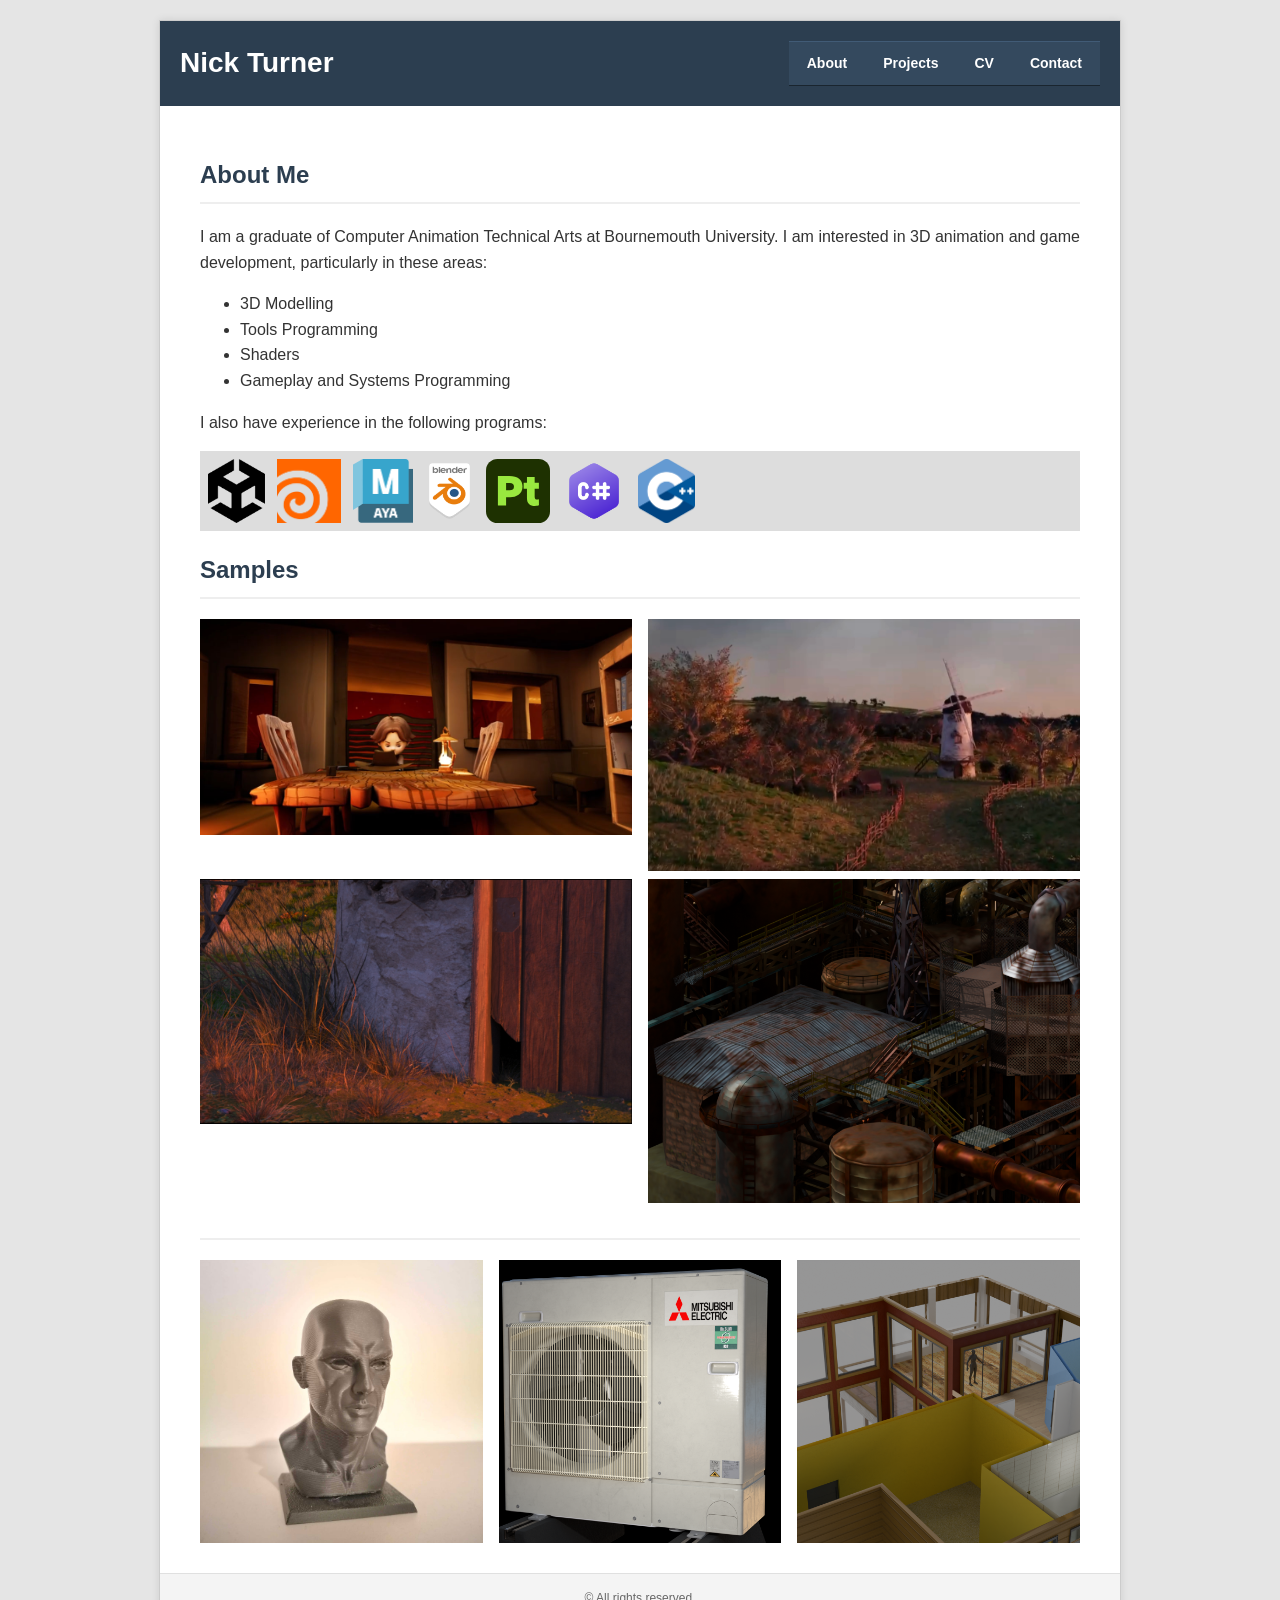
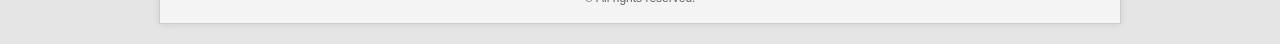
<file: index.html>
<!DOCTYPE html>
<html lang="en">
<head>
    <meta charset="UTF-8">
    <title>My Website</title>
    <link rel="stylesheet" href="css/style.css">
</head>
<body>

    <div id="container">
        <header>
            <h1>Nick Turner</h1>

            <nav>
            <ul>
                <li><a href="index.html">About</a></li>
                <li><a href="projects.html">Projects</a></li>
                <li><a href="cv.pdf">CV</a></li>
                <li><a href="contact.html">Contact</a></li>
            </ul>
        </nav>
        </header>

        <main>
            <h2>About Me</h2>
            <p>I am a graduate of Computer Animation Technical Arts at Bournemouth University. I am interested in 3D animation and game development,
              particularly in these areas:
            </p>
            <ul>
              <li>3D Modelling</li>
              <li>Tools Programming</li>
              <li>Shaders</li>
              <li>Gameplay and Systems Programming</li>
            </ul>
            <p>I also have experience in the following programs:</p>
            <div class="tech-stack">
                <img src="images/unity-logo.png" alt = "Unity" title="Unity">
                <img src="images/houdini_badge_flat.png" alt = "Houdini" title="Houdini">
                <img src="images/autodesk-maya.png" alt = "Maya" title="Maya">
                <img src="images/blender-logo.png" alt = "Blender" title="Blender">
                <img src="images/pt_appicon_256.svg" alt = "Substance Painter" title="Substance Painter">
                <img src="images/csharp-logo.webp" alt = "C#" title="C#">
                <img src="images/cpp_logo.png" alt = "C++" title="C++">
            </div>

            <h2>Samples</h2>
            <div class="image-container">
                <a href="projects.html"><img src="images/ROPInterior.jpg" ></a>
                <a href="agoh.html"><img src="images/agoh_env.png" ></a>
			</div>
            <div class="image-container">
                <a href="agoh.html"><img src="images/agoh_door.png" ></a>
                <a href="rpg.html"><img src="images/color_layer1_0013.png" ></a>
			</div>
            <h2></h2>
            <div class="image-container">
                <img src="images/printedHead.jpg" >
                <img src="images/render1.png">
                <img src="images/Overhead.png" >
			</div>
            
        </main>

        <footer>
            &copy; All rights reserved.
        </footer>
    </div>

</body>
</html>
</file>
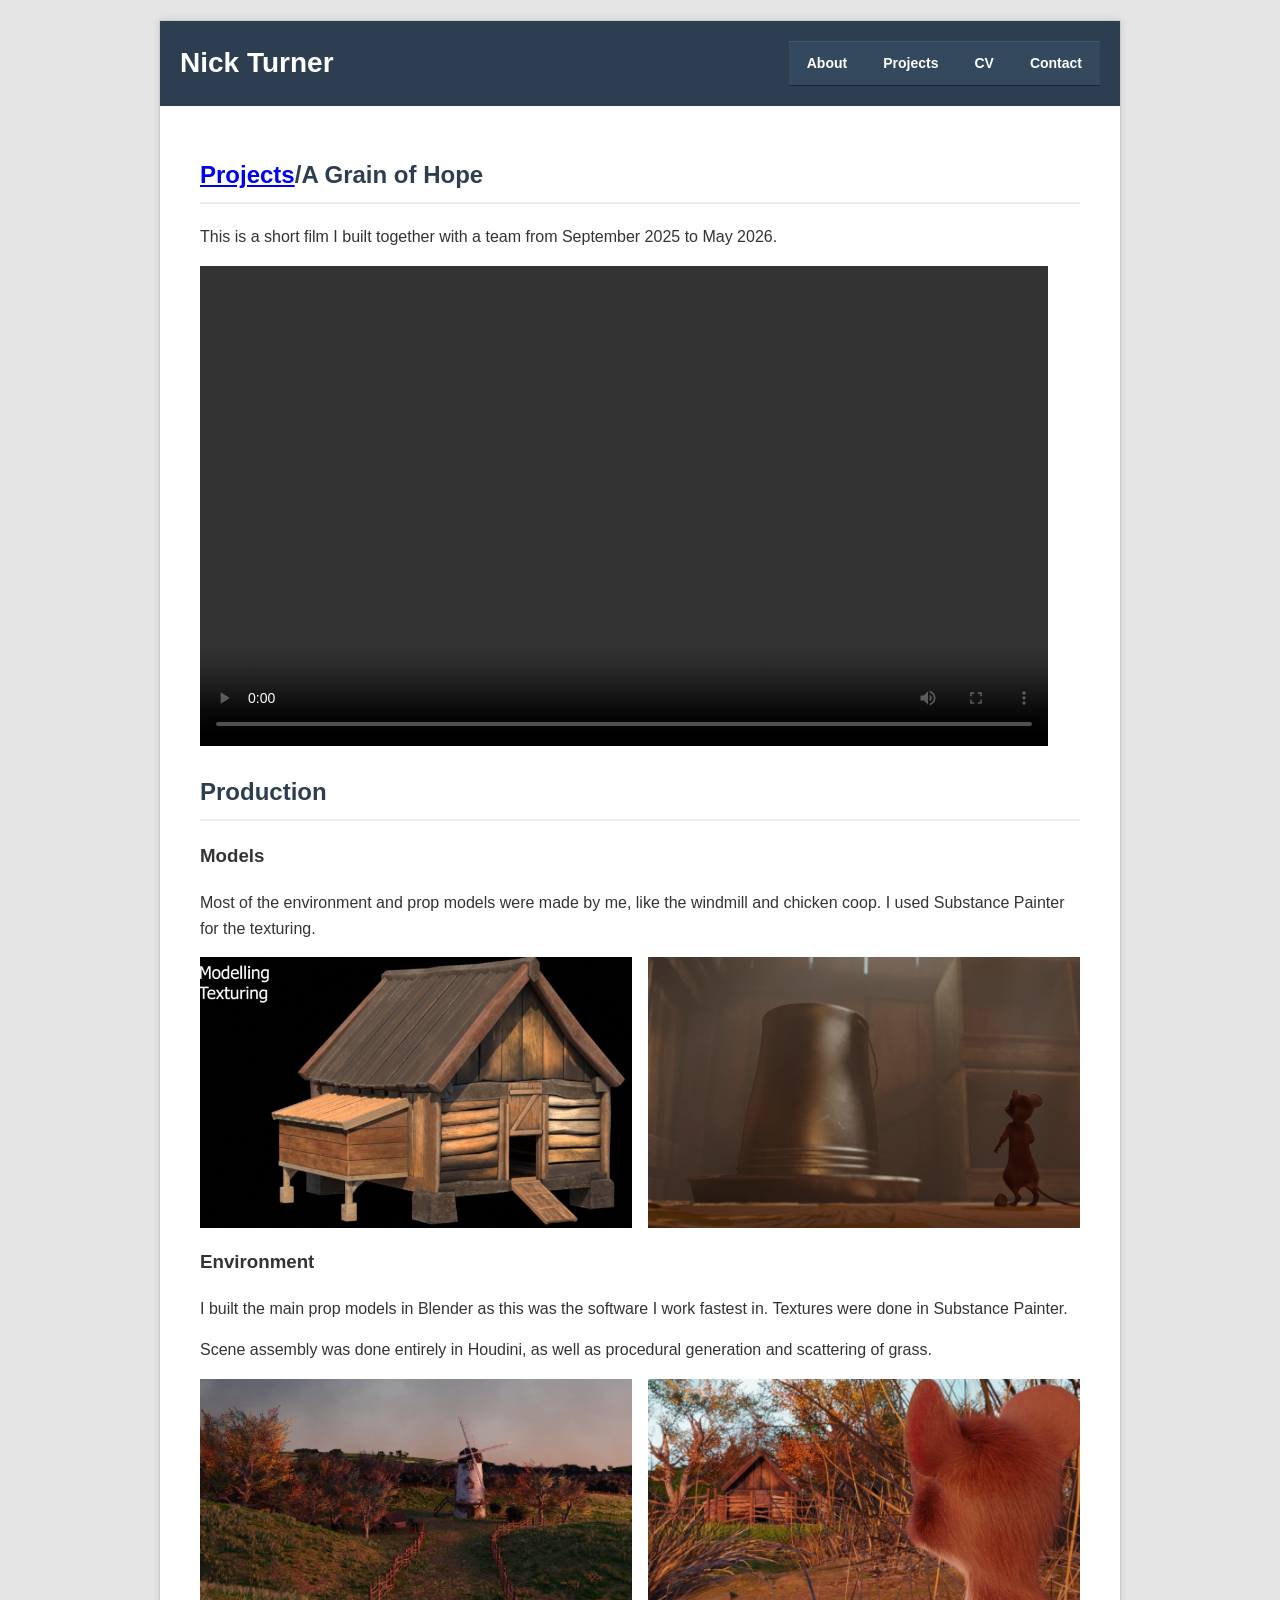
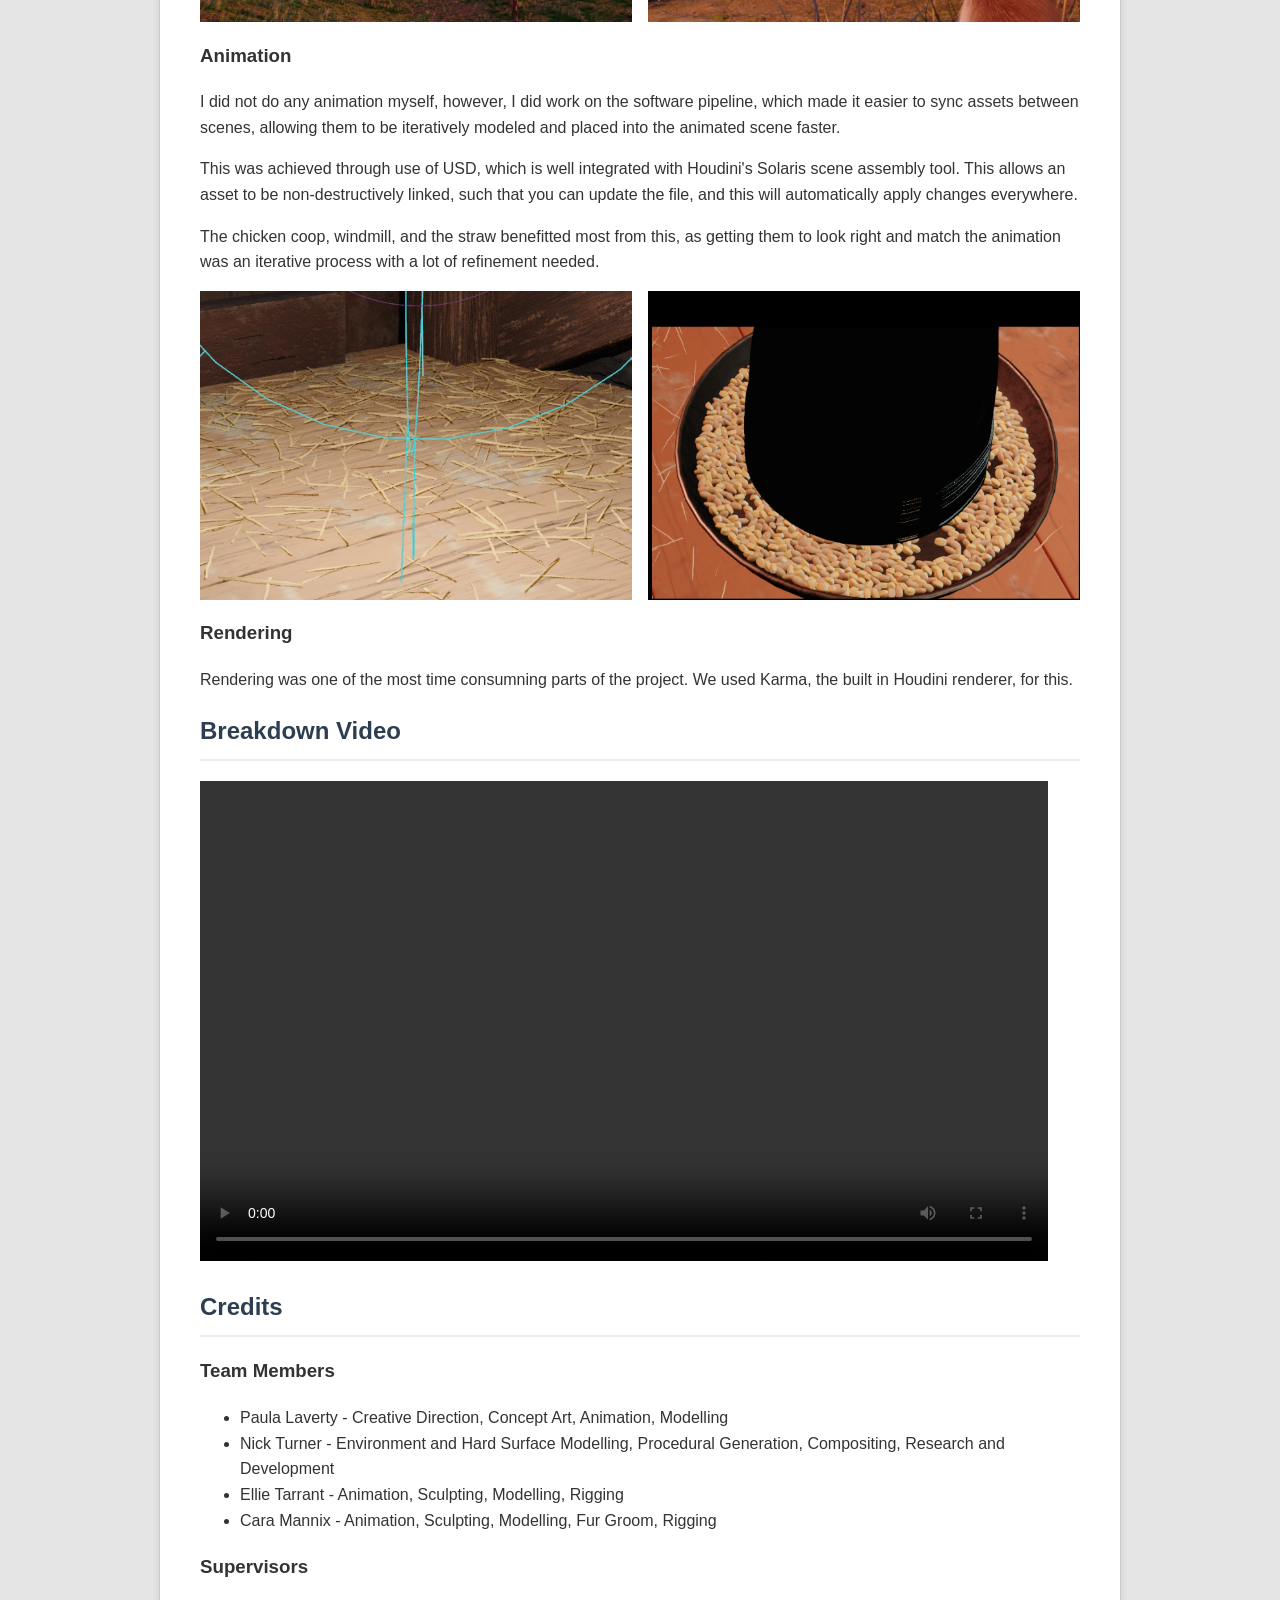
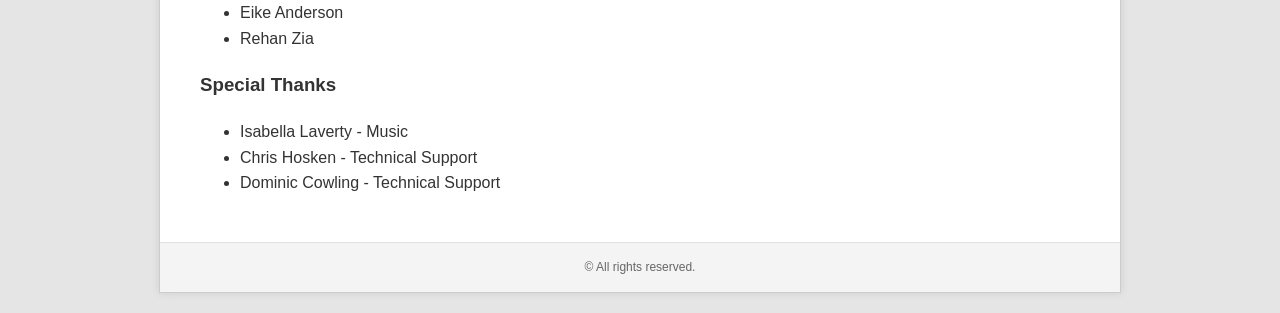
<file: agoh.html>
<!DOCTYPE html>
<html lang="en">
<head>
    <meta charset="UTF-8">
    <title>My Website</title>
    <link rel="stylesheet" href="css/style.css">
</head>
<body>

    <div id="container">
        <header>
            <h1>Nick Turner</h1>

            <nav>
            <ul>
                <li><a href="index.html">About</a></li>
                <li><a href="projects.html">Projects</a></li>
                <li><a href="#">CV</a></li>
                <li><a href="#">Contact</a></li>
            </ul>
        </nav>
        </header>

        <main>
            <h2><a href="projects.html">Projects</a>/A Grain of Hope</h2>
			<p>This is a short film I built together with a team from September 2025 to May 2026.</p>
			<video width="848" height="480" controls >
			    <source src="videos/agoh.mp4" type="video/mp4">
		    </video>

			<h2>Production</h2>
			<h3>Models</h3>
			<p>Most of the environment and prop models were made by me, like the windmill and chicken coop. I used Substance Painter for the texturing.</p>
			<div class="image-container">
				<img src="images/agoh_coop.png" alt="">
				<img src="images/agoh_inside.png" alt="">
			</div>
			<h3>Environment</h3>
			<p>I built the main prop models in Blender as this was the software I work fastest in. Textures were done in Substance Painter.</p>
			<p>Scene assembly was done entirely in Houdini, as well as procedural generation and scattering of grass.</p>
			<div class="image-container">
				<img src="images/agoh_outside_1.png" alt="">
				<img src="images/agoh_outside_2.png" alt="">
			</div>
			<h3>Animation</h3>
			<p>I did not do any animation myself, however, I did work on the software pipeline, which made it easier to sync assets between scenes, allowing them to be iteratively modeled and placed into the animated scene faster.</p>
			<p> This was achieved through use of USD, which is well integrated with Houdini's Solaris scene assembly tool. This allows an asset to be non-destructively linked, such that you can update the file, and this will automatically apply changes everywhere.</p>
			<p>The chicken coop, windmill, and the straw benefitted most from this, as getting them to look right and match the animation was an iterative process with a lot of refinement needed.</p>
			<div class="image-container">
				<img src="images/agoh_floor.png" alt="">
				<img src ="images/agoh_grain.png">
			</div>
			<h3>Rendering</h3>
			<p>Rendering was one of the most time consumning parts of the project. We used Karma, the built in Houdini renderer, for this.</p>
			<h2>Breakdown Video</h2>
			<video width="848" height="480" controls >
			    <source src="videos/Breakdown_Reel.mp4" type="video/mp4">
		    </video>


			<h2>Credits</h2>
			<h3>Team Members</h3>
			<ul>
				<li>Paula Laverty - Creative Direction, Concept Art, Animation, Modelling</li>
				<li>Nick Turner - Environment and Hard Surface Modelling, Procedural Generation, Compositing, Research and Development</li>
				<li>Ellie Tarrant - Animation, Sculpting, Modelling, Rigging</li>
				<li>Cara Mannix - Animation, Sculpting, Modelling, Fur Groom, Rigging</li>
			</ul>

			<h3>Supervisors</h3>
			<ul>
				<li>Eike Anderson</li>
				<li>Rehan Zia</li>
			</ul>

			<h3>Special Thanks</h3>
			<ul>
				<li>Isabella Laverty - Music</li>
				<li>Chris Hosken - Technical Support</li>
				<li>Dominic Cowling - Technical Support</li>
			</ul>
        </main>

        <footer>
            &copy; All rights reserved.
        </footer>
    </div>

</body>
</html>
</file>
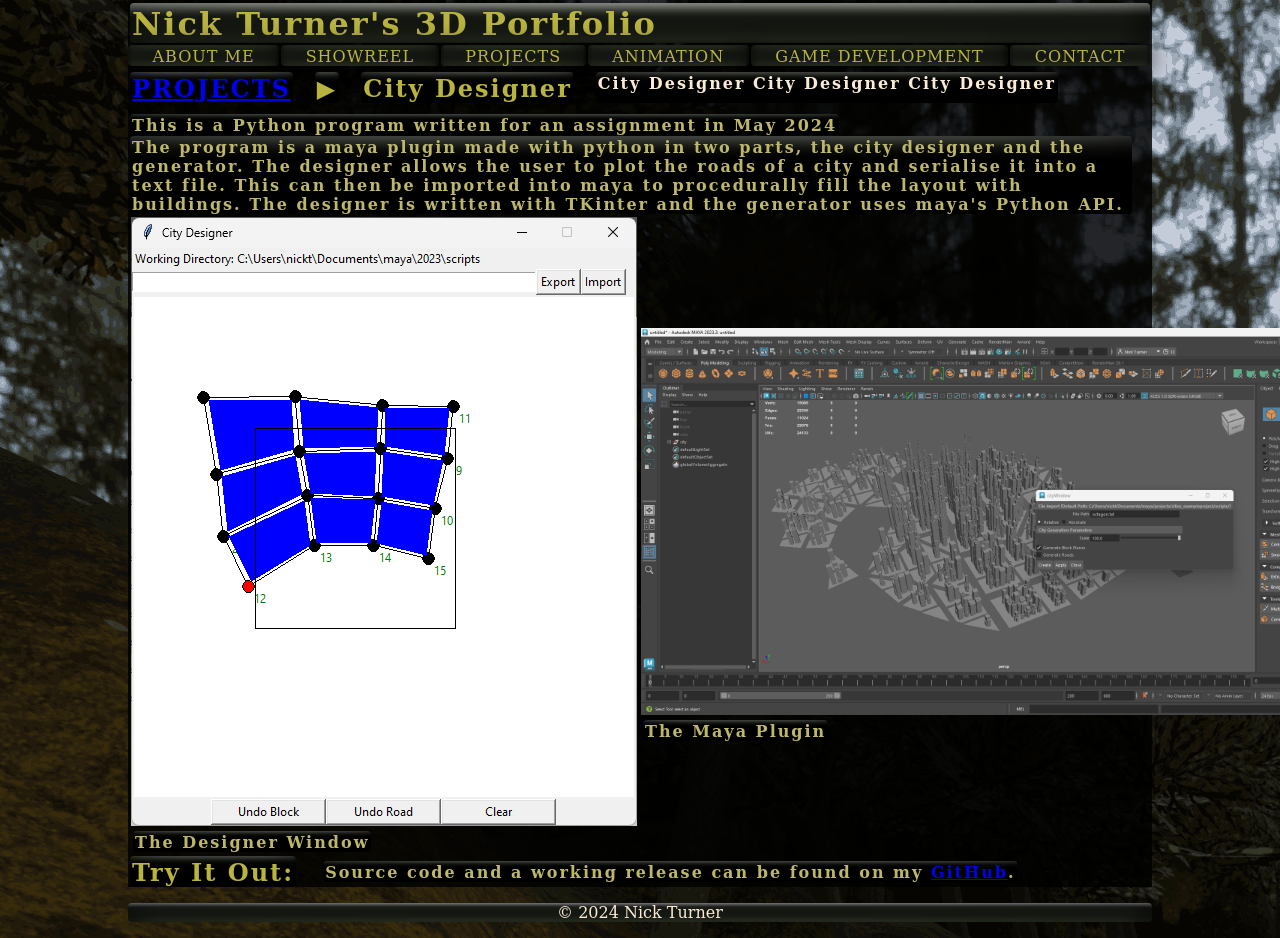
<file: cityDesigner.html>
<!doctype html>
<html>
<head>
	<meta charset="utf-8">
	<meta http-equiv="X-UA-Compatible" content="IE=edge">
	<meta name="viewport" content="width=device-width, initial-scale=1">
	<title>City Designer</title>
	<link href="css/multiColumnTemplate.css" rel="stylesheet" type="text/css">
	<link rel="icon" type="image/x-icon" href ="/favicon.ico">
<!-- HTML5 shim and Respond.js for IE8 support of HTML5 elements and media queries -->
<!-- WARNING: Respond.js doesn't work if you view the page via file:// -->
<!--[if lt IE 9]>
      <script src="https://oss.maxcdn.com/html5shiv/3.7.2/html5shiv.min.js"></script>
      <script src="https://oss.maxcdn.com/respond/1.4.2/respond.min.js"></script>
    <![endif]-->
</head>
<body>
<div class="container">
  <header>
    <div class="primary_header">
<h1 > Nick Turner's 3D Portfolio&nbsp; &nbsp;</h1>
    </div>
<nav class="secondary_header" id="menu">
      <ul>
	    <li><a href ="index.html">ABOUT ME</a></li>
		<li><a href ="showreel.html">SHOWREEL</a></li>
        <li><a href ="modelling.html">PROJECTS</a></li>
	    <li><a href = "animation.html">ANIMATION</a></li>
        <li>GAME DEVELOPMENT</li>
        <li>CONTACT</li>
      </ul>
    </nav>
  </header>
  <div class="pageTitle">
	<h2><a href ="modelling.html">PROJECTS</a></h2>
	<h2>▶</h2>
	<h2>City Designer</h2>
		<p>City Designer City Designer City Designer</p>
	</div>
<div>
	<p>This is a Python program written for an assignment in May 2024</p>
	<p>The program is a maya plugin made with python in two parts, the city designer and the generator. The designer allows the user to plot the roads of a city and serialise it into a text file. This can then be imported into maya to procedurally fill the layout with buildings. The designer is written with TKinter and the generator uses maya's Python API.</p>
	</div>
	<table width="100%" border="0">
  <tbody>
    <tr>
      <td><img src ="images/designer.png" alt=""/>
		<p>The Designer Window</p></td>
      <td>
		  <img src ="images/builder.png" alt="" width="720"/>
		  <p>The Maya Plugin</p>
		</td>
    </tr>
  </tbody>
</table>
<h2>Try It Out:</h2>
	<p>Source code and a working release can be found on my <a href="https://github.com/">GitHub</a>. </p>
	<p></p>
</div>
</body>
	<footer>
	<p> © 2024 Nick Turner</p>
</footer>
</html>
</file>
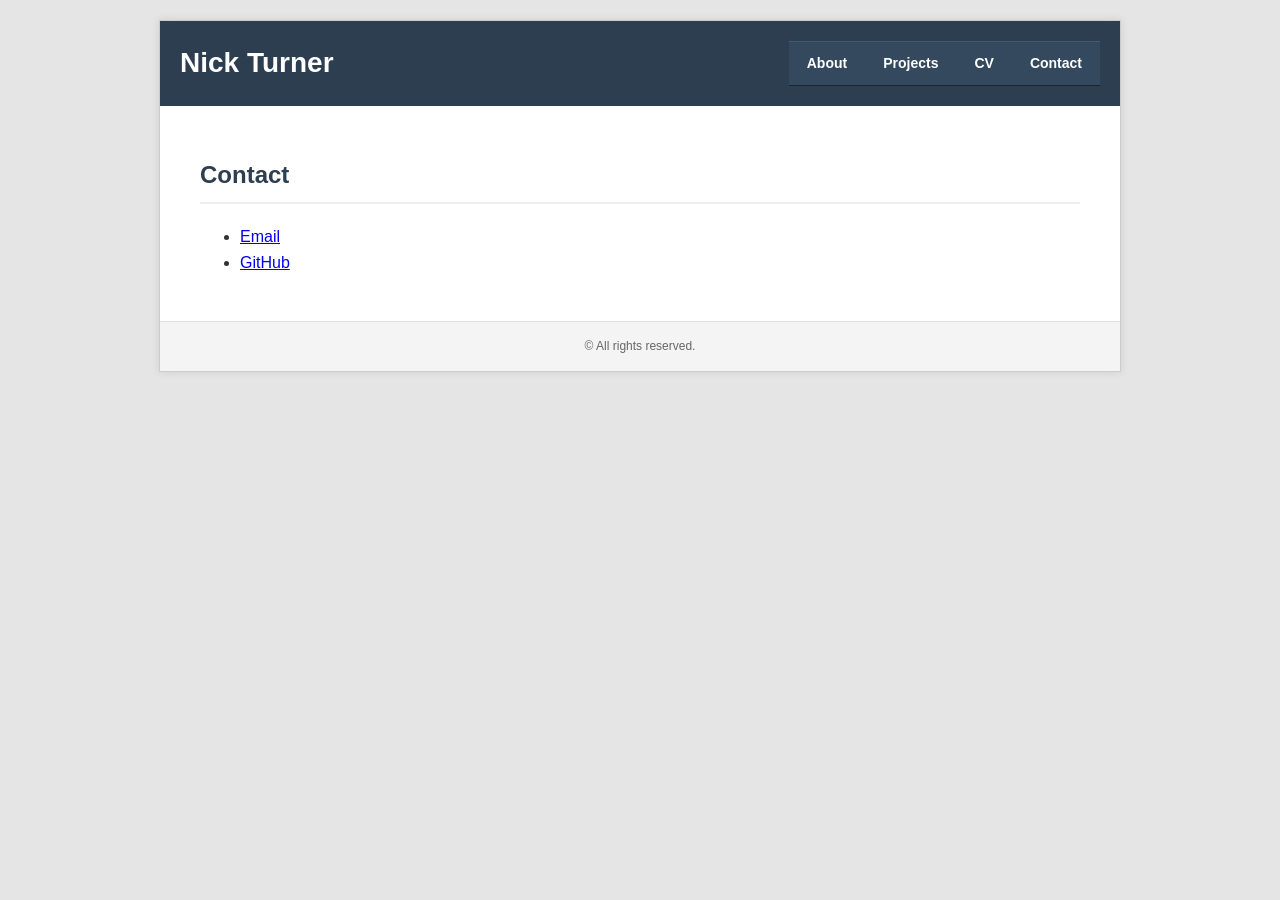
<file: contact.html>
<!DOCTYPE html>
<html lang="en">
<head>
    <meta charset="UTF-8">
    <title>My Website</title>
    <link rel="stylesheet" href="css/style.css">
</head>
<body>

    <div id="container">
        <header>
            <h1>Nick Turner</h1>

            <nav>
            <ul>
                <li><a href="index.html">About</a></li>
                <li><a href="projects.html">Projects</a></li>
                <li><a href="cv.pdf">CV</a></li>
                <li><a href="contact.html">Contact</a></li>
            </ul>
        </nav>
        </header>

        <main>
			<h2>Contact</h2>
            <ul>
				<li>
					<a href="mailto:nick.turner2016@outlook.com">Email</a>
				</li>
				<li><a href="https://github.com/nickturner04">GitHub</a></li>
			</ul>
        </main>

        <footer>
            &copy; All rights reserved.
        </footer>
    </div>

</body>
</html>
</file>
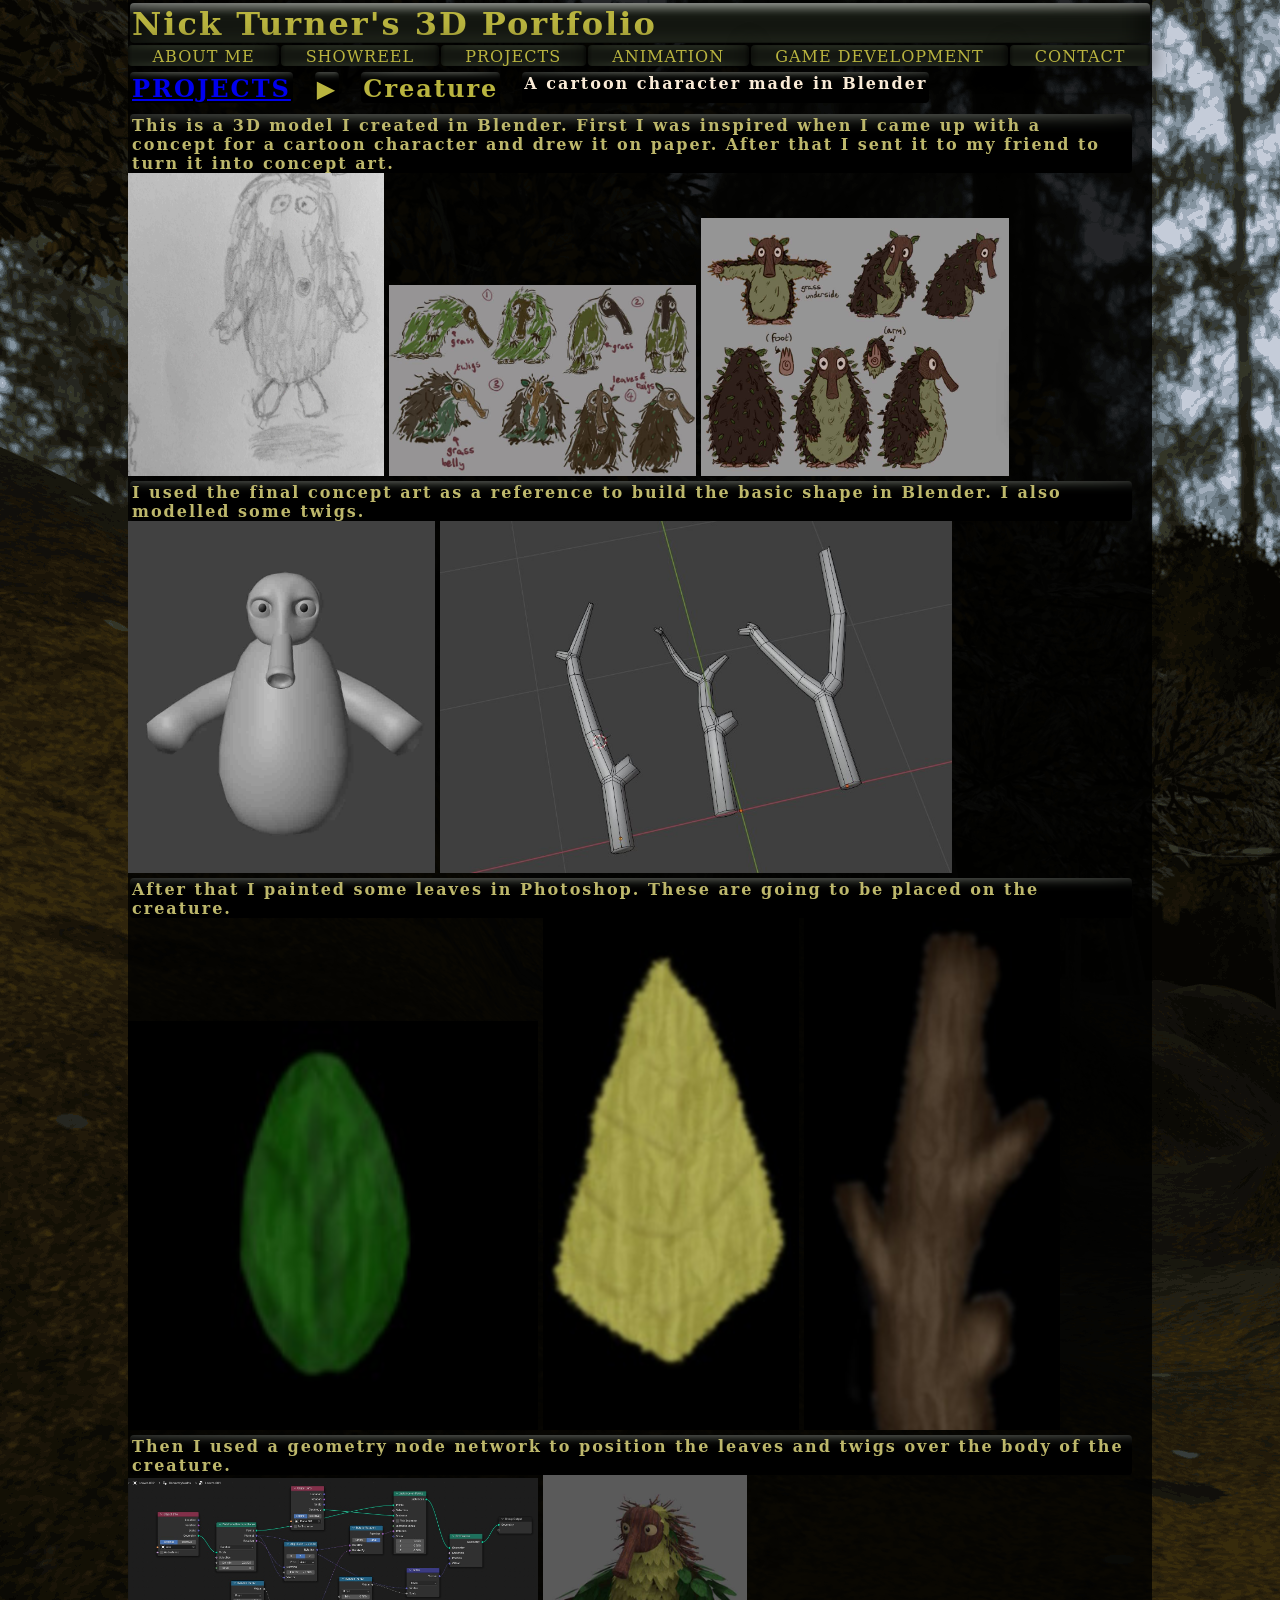
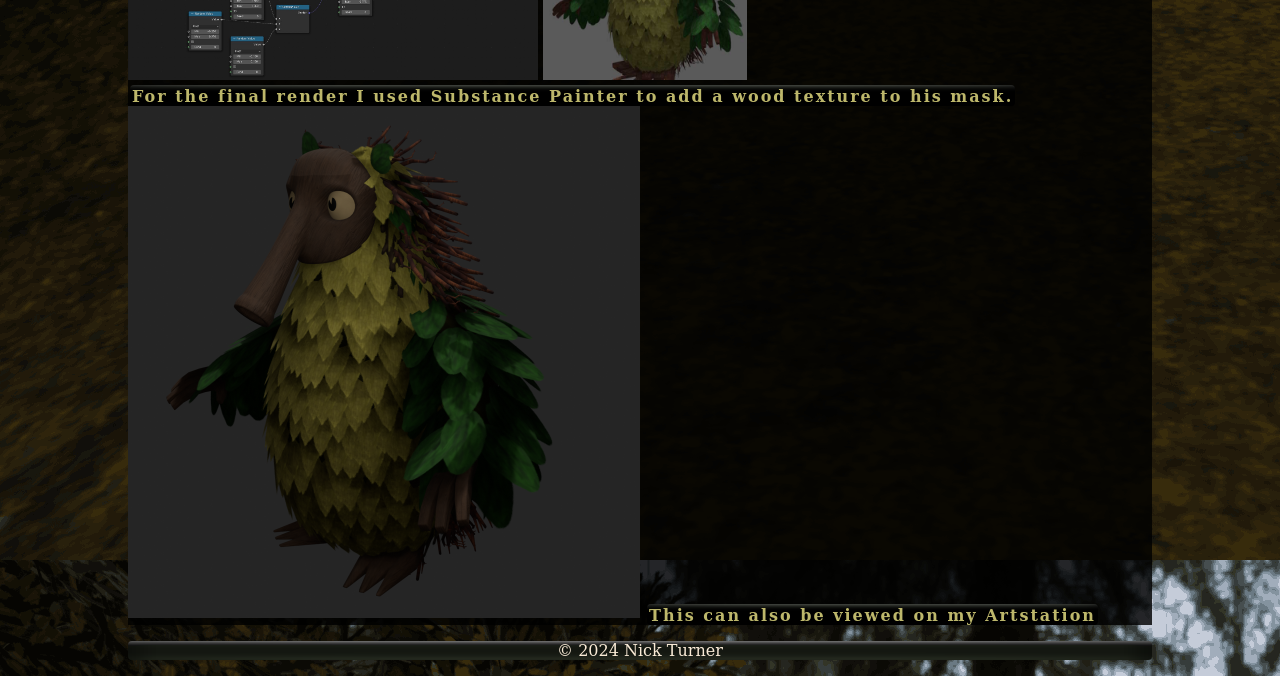
<file: creature.html>
<!doctype html>
<html>
<head>
	<meta charset="utf-8">
	<meta http-equiv="X-UA-Compatible" content="IE=edge">
	<meta name="viewport" content="width=device-width, initial-scale=1">
	<title>City Designer</title>
	<link href="css/multiColumnTemplate.css" rel="stylesheet" type="text/css">
	<link rel="icon" type="image/x-icon" href ="/favicon.ico">
<!-- HTML5 shim and Respond.js for IE8 support of HTML5 elements and media queries -->
<!-- WARNING: Respond.js doesn't work if you view the page via file:// -->
<!--[if lt IE 9]>
      <script src="https://oss.maxcdn.com/html5shiv/3.7.2/html5shiv.min.js"></script>
      <script src="https://oss.maxcdn.com/respond/1.4.2/respond.min.js"></script>
    <![endif]-->
</head>
<body>
<div class="container">
  <header>
    <div class="primary_header">
<h1 > Nick Turner's 3D Portfolio&nbsp; &nbsp;</h1>
    </div>
<nav class="secondary_header" id="menu">
      <ul>
	    <li><a href ="index.html">ABOUT ME</a></li>
		<li><a href ="showreel.html">SHOWREEL</a></li>
        <li><a href ="modelling.html">PROJECTS</a></li>
	    <li><a href = "animation.html">ANIMATION</a></li>
        <li>GAME DEVELOPMENT</li>
        <li>CONTACT</li>
      </ul>
    </nav>
  </header>
  <div class="pageTitle">
	<h2><a href ="modelling.html">PROJECTS</a></h2>
	<h2>▶</h2>
	<h2>Creature</h2>
		<p>A cartoon character made in Blender</p>
	</div>
<div>
	<p>This is a 3D model I created in Blender. First I was inspired when I came up with a concept for a cartoon character and drew it on paper. After that I sent it to my friend to turn it into concept art.</p>
	<img src="images/creaturedrawing1.jpg" alt = "" width="25%">
	<img src="images/concept1.jpg" alt = "" width="30%">
	<img src="images/concept2.jpg" alt = "" width="30%">
	<p> I used the final concept art as a reference to build the basic shape in Blender. I also modelled some twigs.</p>
	<img src="images/basicshape.jpg" alt = "" width="30%">
	<img src="images/twigs.jpg" alt = "" width="50%">
	<p> After that I painted some leaves in Photoshop. These are going to be placed on the creature.</p>
	<img src="images/leafcardsmall.jpg" alt ="" width="40%">
	<img src="images/leaftex.jpg" alt ="" width="25%">
	<img src="images/twigCard.jpg" alt ="" width="25%">
	<p> Then I used a geometry node network to position the leaves and twigs over the body of the creature.</p>
	<img src="images/nodenetwork.jpg" alt ="" width="40%">
	<img src="images/creature1.jpg" alt ="" width="20%">
	<p> For the final render I used Substance Painter to add a wood texture to his mask.</p>
	<img src="images/3-4.png" alt ="" width="50%">
	<p> This can also be viewed on my Artstation</p>

	</div>
</div>
</body>
	<footer>
	<p> © 2024 Nick Turner</p>
</footer>
</html>
</file>
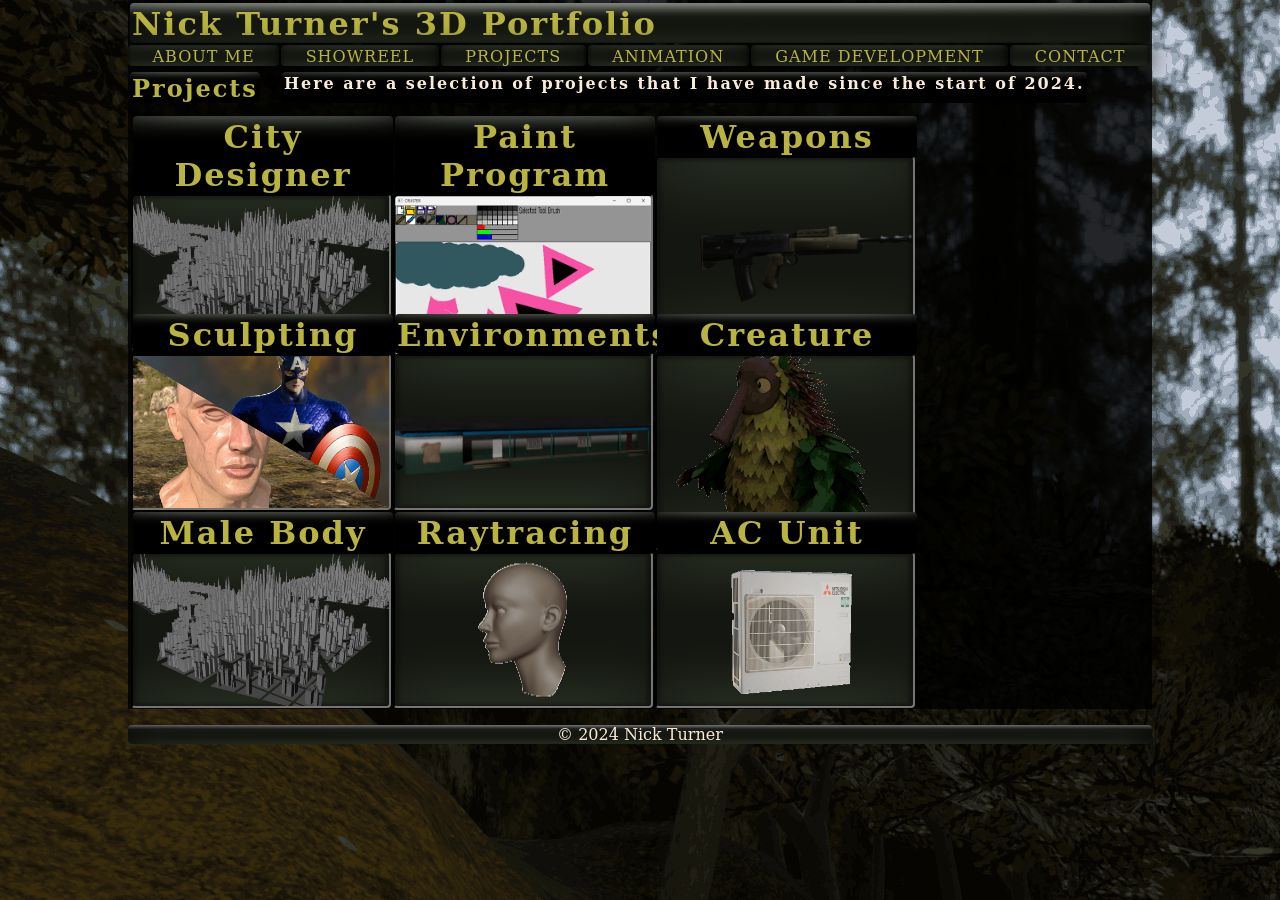
<file: modelling.html>
<!doctype html>
<html>
<head>
	<meta charset="utf-8">
	<meta http-equiv="X-UA-Compatible" content="IE=edge">
	<meta name="viewport" content="width=device-width, initial-scale=1">
	<title>PROJECTS</title>
	<link href="css/multiColumnTemplate.css" rel="stylesheet" type="text/css">
	<link rel="icon" type="image/x-icon" href ="/favicon.ico">
<!-- HTML5 shim and Respond.js for IE8 support of HTML5 elements and media queries -->
<!-- WARNING: Respond.js doesn't work if you view the page via file:// -->
<!--[if lt IE 9]>
      <script src="https://oss.maxcdn.com/html5shiv/3.7.2/html5shiv.min.js"></script>
      <script src="https://oss.maxcdn.com/respond/1.4.2/respond.min.js"></script>
    <![endif]-->
</head>
<body>
<div class="container">
  <header>
    <div class="primary_header">
<h1 > Nick Turner's 3D Portfolio&nbsp; &nbsp;</h1>
    </div>
<nav class="secondary_header" id="menu">
      <ul>
	    <li><a href ="index.html">ABOUT ME</a></li>
		<li><a href ="showreel.html">SHOWREEL</a></li>
        <li><a href ="modelling.html">PROJECTS</a></li>
	    <li><a href = "animation.html">ANIMATION</a></li>
        <li>GAME DEVELOPMENT</li>
        <li>CONTACT</li>
      </ul>
    </nav>
  </header>
	<div class="pageTitle">
		
		<h2>Projects</h2>
		<p>Here are a selection of projects that I have made since the start of 2024.</p>
	</div>
  
	
<table  class="portfolioTable">
  <tbody>
    <tr>
      <td>
		  <div>
			  <h1>City Designer</h1>
		    <a href ="cityDesigner.html">
				  <img src="images/city.png" alt="">
				  </a>
		  </div>
		</td>
      <td>
			<div>
			  <h1>Paint Program</h1>
				  <a href ="unfinished.html">
				  <img src="images/Paint.png" alt="">
				  </a>
		  </div>
		</td>
      <td><div>
			  <h1>Weapons</h1>
				  <a href ="weapons.html">
				  <img src="images/ezgif.com-resize.png" alt="">
				  </a>
		  </div>
		</td>
    </tr>
    <tr>
      <td><div>
			  <h1>Sculpting</h1>
				  <a href ="sculpting.html">
				  <img src="images/sculpting.png" alt="">
				  </a>
	    </div></td>
      <td><div>
			  <h1>Environments</h1>
				  <a href ="unfinished.html">
				  <img src="images/building.png" alt="">
				  </a>
	    </div></td>
      <td><div>
			  <h1>Creature</h1>
				  <a href ="creature.html">
				  <img src="images/creature.png" alt="">
				  </a>
	    </div></td>
    </tr>
    <tr>
      <td><div>
			  <h1>Male Body</h1>
				  <a href ="unfinished.html">
				  <img src="images/city.png" alt="">
				  </a>
	    </div></td>
      <td><div>
			  <h1>Raytracing</h1>
				  <a href ="unfinished.html">
				  <img src="images/female.png" alt="">
				  </a>
	    </div></td>
      <td><div>
			  <h1>AC Unit</h1>
				  <a href ="AC.html">
				  <img src="images/render2.png" alt="">
				  </a>
	    </div></td>
    </tr>
  </tbody>
</table>

</div>
	<footer>
	<p> © 2024 Nick Turner</p>
</footer>
</body>
	
</html>
</file>
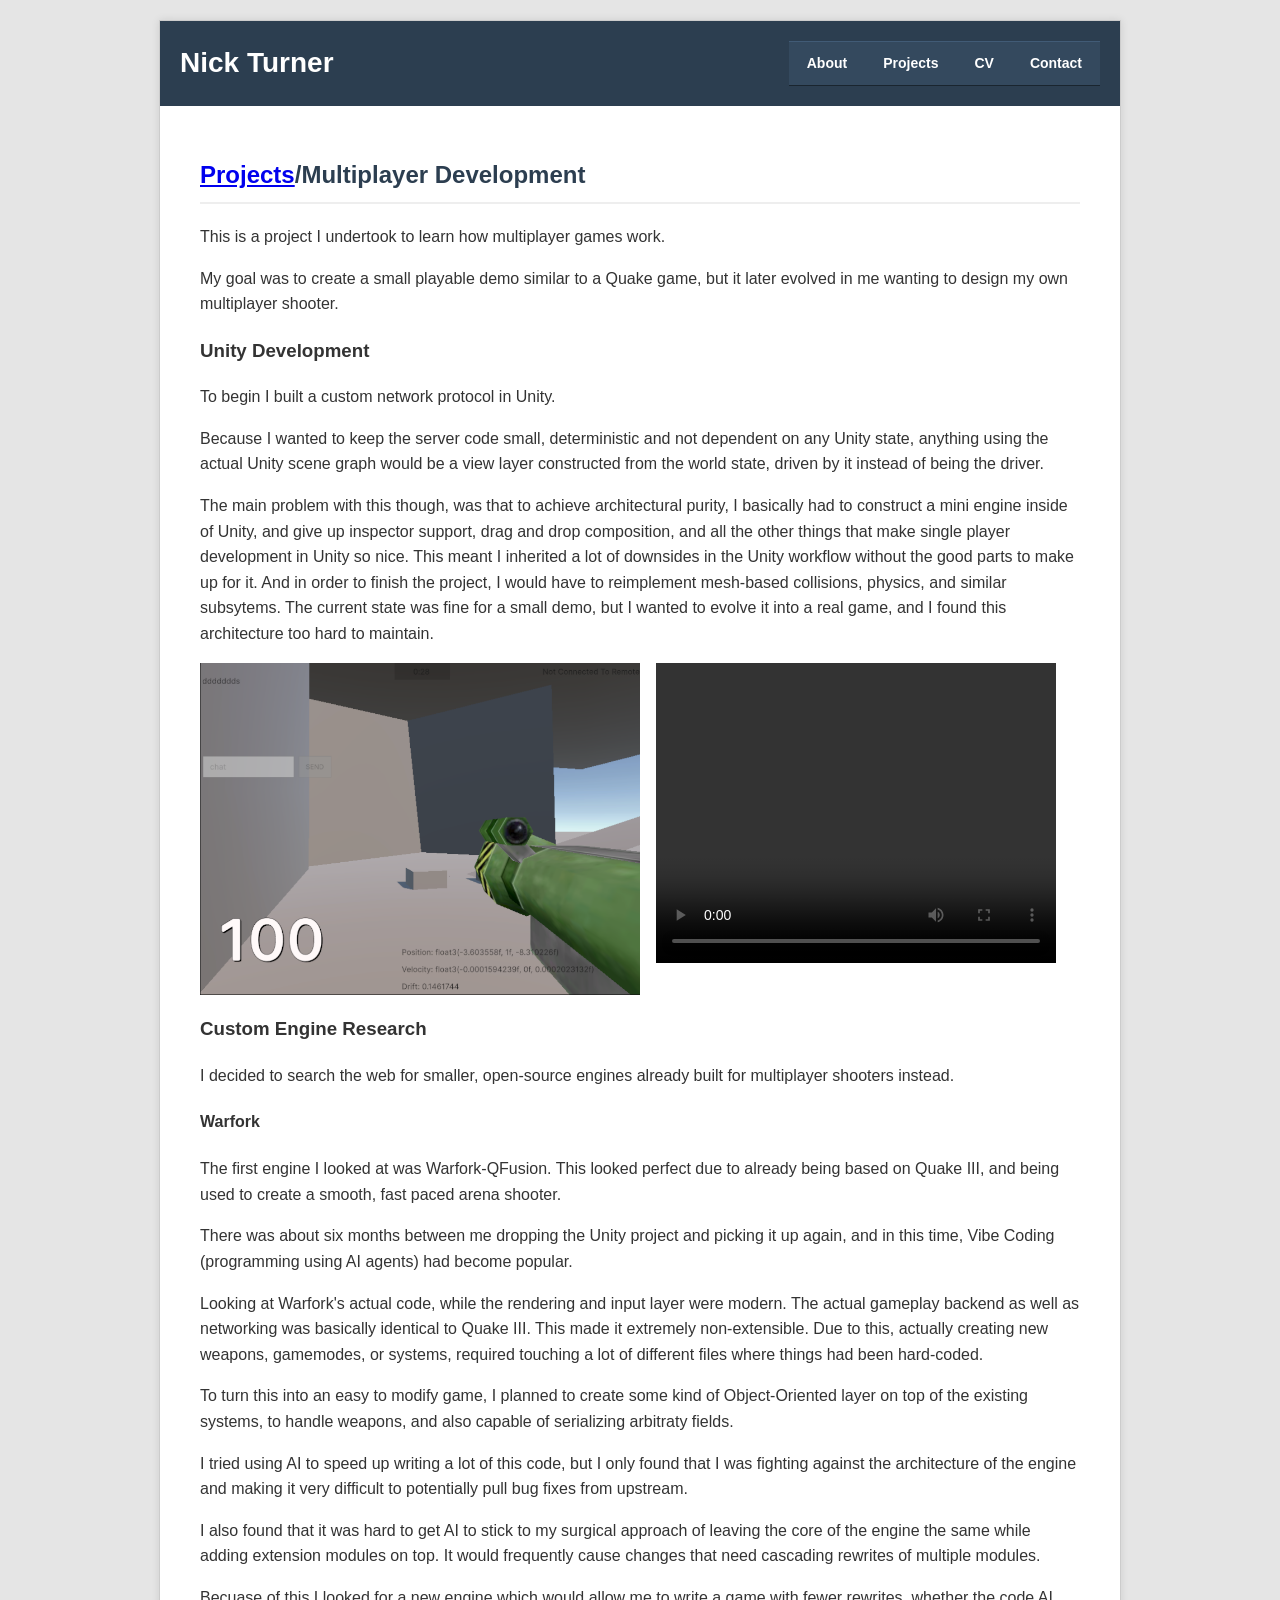
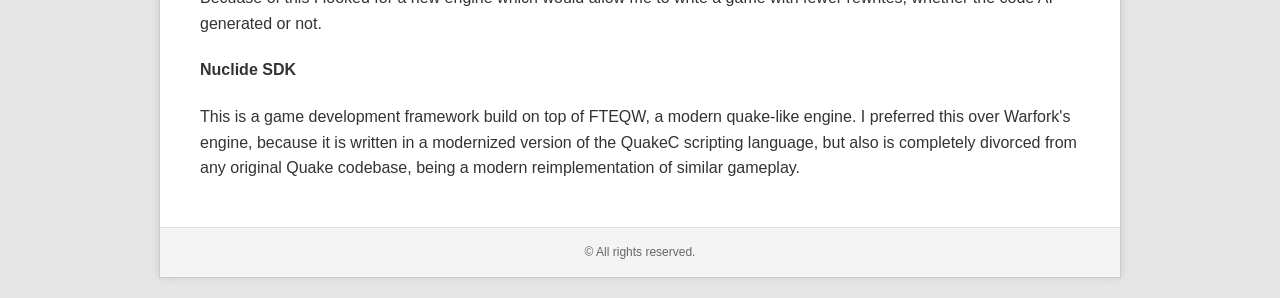
<file: multiplayer.html>
<!DOCTYPE html>
<html lang="en">
<head>
    <meta charset="UTF-8">
    <title>My Website</title>
    <link rel="stylesheet" href="css/style.css">
</head>
<body>

    <div id="container">
        <header>
            <h1>Nick Turner</h1>

            <nav>
            <ul>
                <li><a href="index.html">About</a></li>
                <li><a href="projects.html">Projects</a></li>
                <li><a href="cv.pdf">CV</a></li>
                <li><a href="contact.html">Contact</a></li>
            </ul>
        </nav>
        </header>

        <main>
            <h2><a href="projects.html">Projects</a>/Multiplayer Development</h2>

			<p>This is a project I undertook to learn how multiplayer games work.</p>
		    <p>My goal was to create a small playable demo similar to a Quake game, but it later evolved in me wanting to design my own multiplayer shooter.</p>
			<h3>Unity Development</h3>
			<p>To begin I built a custom network protocol in Unity.</p>
			<p>Because I wanted to keep the server code small, deterministic and not dependent on any Unity state, anything using the actual Unity scene graph would be a view layer constructed from the world state, driven by it instead of being the driver.</p>
			<p>The main problem with this though, was that to achieve architectural purity, I basically had to construct a mini engine inside of Unity, and give up inspector support, drag and drop composition, and all the other things that make single player development in Unity so nice. This meant I inherited a lot of downsides in the Unity workflow without the good parts to make up for it.
                And in order to finish the project, I would have to reimplement mesh-based collisions, physics, and similar subsytems. The current state was fine for a small demo, but I wanted to evolve it into a real game, and I found this architecture too hard to maintain.
            </p>

            <div class="image-container">
                <img src="images/mult_unity.png">
                <video width="400" height="300" controls>
                    <source src="videos/mult_unity.mp4" type="video/mp4">
                </video>
            </div>
			
			<h3>Custom Engine Research</h3>
            <p>I decided to search the web for smaller, open-source engines already built for multiplayer shooters instead.</p>
			<h4>Warfork</h4>
			<p>The first engine I looked at was Warfork-QFusion. This looked perfect due to already being based on Quake III, and being used to create a smooth, fast paced arena shooter.</p>
            <p>There was about six months between me dropping the Unity project and picking it up again, and in this time, Vibe Coding (programming using AI agents) had become popular.</p>
            <p>Looking at Warfork's actual code, while the rendering and input layer were modern. The actual gameplay backend as well as networking was basically identical to Quake III. This made it extremely non-extensible. Due to this, actually creating new weapons, gamemodes, or systems, required touching a lot of different files where things had been hard-coded.</p>
            <p>To turn this into an easy to modify game, I planned to create some kind of Object-Oriented layer on top of the existing systems, to handle weapons, and also capable of serializing arbitraty fields.</p>
            <p>I tried using AI to speed up writing a lot of this code, but I only found that I was fighting against the architecture of the engine and making it very difficult to potentially pull bug fixes from upstream.</p>
            <p>I also found that it was hard to get AI to stick to my surgical approach of leaving the core of the engine the same while adding extension modules on top. It would frequently cause changes that need cascading rewrites of multiple modules.</p>
            <p>Becuase of this I looked for a new engine which would allow me to write a game with fewer rewrites, whether the code AI generated or not.</p>
			<h4>Nuclide SDK</h4>
            <p>This is a game development framework build on top of FTEQW, a modern quake-like engine. I preferred this over Warfork's engine, because it is written in a modernized version of the QuakeC scripting language, but also is completely divorced from any original Quake codebase, being a modern reimplementation of similar gameplay.<p>
		</main>

        <footer>
            &copy; All rights reserved.
        </footer>
    </div>

</body>
</html>
</file>
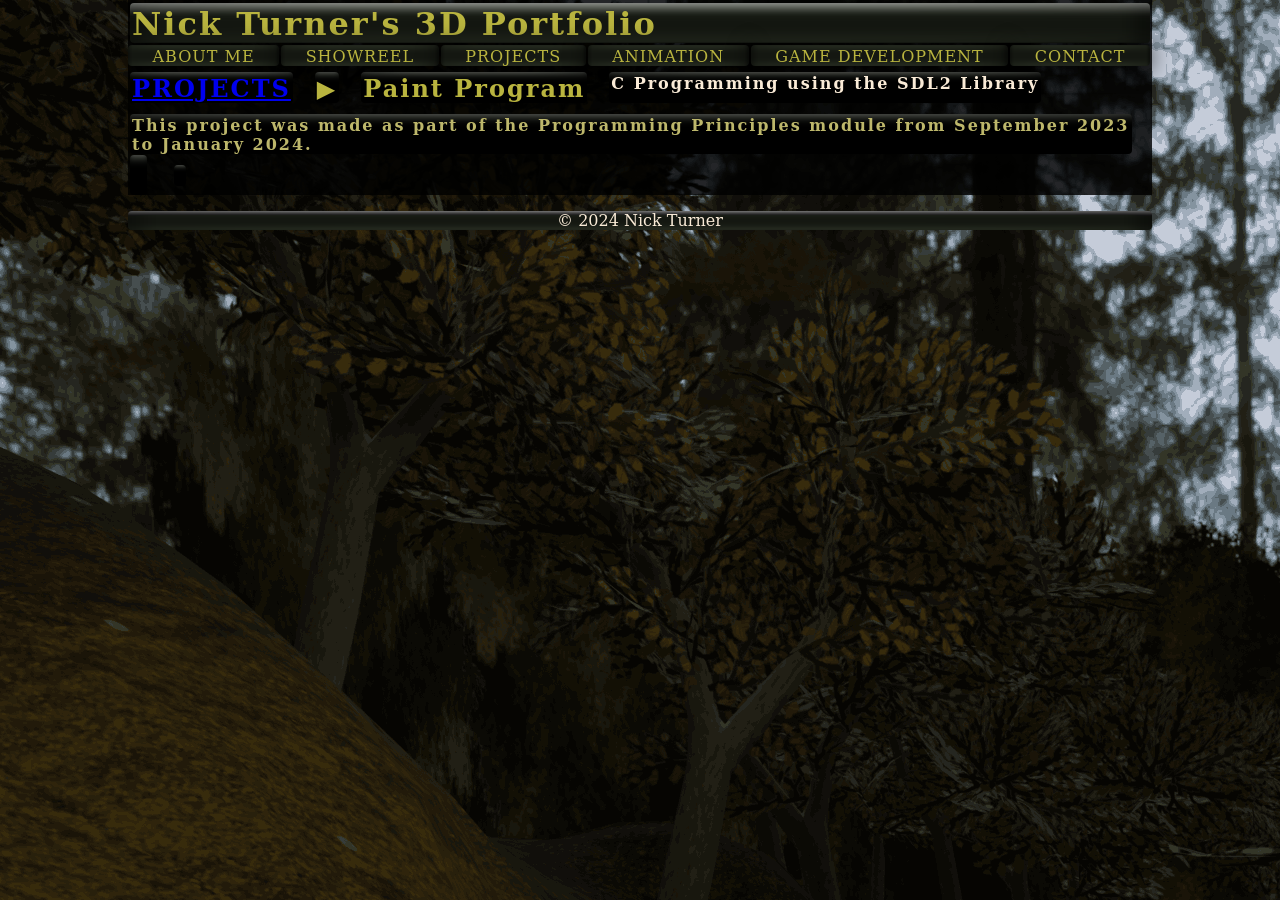
<file: paint.html>
<!doctype html>
<html>
<head>
	<meta charset="utf-8">
	<meta http-equiv="X-UA-Compatible" content="IE=edge">
	<meta name="viewport" content="width=device-width, initial-scale=1">
	<title>City Designer</title>
	<link href="css/multiColumnTemplate.css" rel="stylesheet" type="text/css">
	<link rel="icon" type="image/x-icon" href ="/favicon.ico">
<!-- HTML5 shim and Respond.js for IE8 support of HTML5 elements and media queries -->
<!-- WARNING: Respond.js doesn't work if you view the page via file:// -->
<!--[if lt IE 9]>
      <script src="https://oss.maxcdn.com/html5shiv/3.7.2/html5shiv.min.js"></script>
      <script src="https://oss.maxcdn.com/respond/1.4.2/respond.min.js"></script>
    <![endif]-->
</head>
<body>
<div class="container">
  <header>
    <div class="primary_header">
<h1 > Nick Turner's 3D Portfolio&nbsp; &nbsp;</h1>
    </div>
<nav class="secondary_header" id="menu">
      <ul>
	    <li><a href ="index.html">ABOUT ME</a></li>
		<li><a href ="showreel.html">SHOWREEL</a></li>
        <li><a href ="modelling.html">PROJECTS</a></li>
	    <li><a href = "animation.html">ANIMATION</a></li>
        <li>GAME DEVELOPMENT</li>
        <li>CONTACT</li>
      </ul>
    </nav>
  </header>
  <div class="pageTitle">
	<h2><a href ="modelling.html">PROJECTS</a></h2>
	<h2>▶</h2>
	<h2>Paint Program</h2>
		<p>C Programming using the SDL2 Library</p>
	</div>
<div>
	<p>This project was made as part of the Programming Principles module from September 2023 to January 2024.</p>
<h1>&nbsp;</h1>
<p>&nbsp;</p>
</div>
</div>
</body>
	<footer>
	<p> © 2024 Nick Turner</p>
</footer>
</html>
</file>
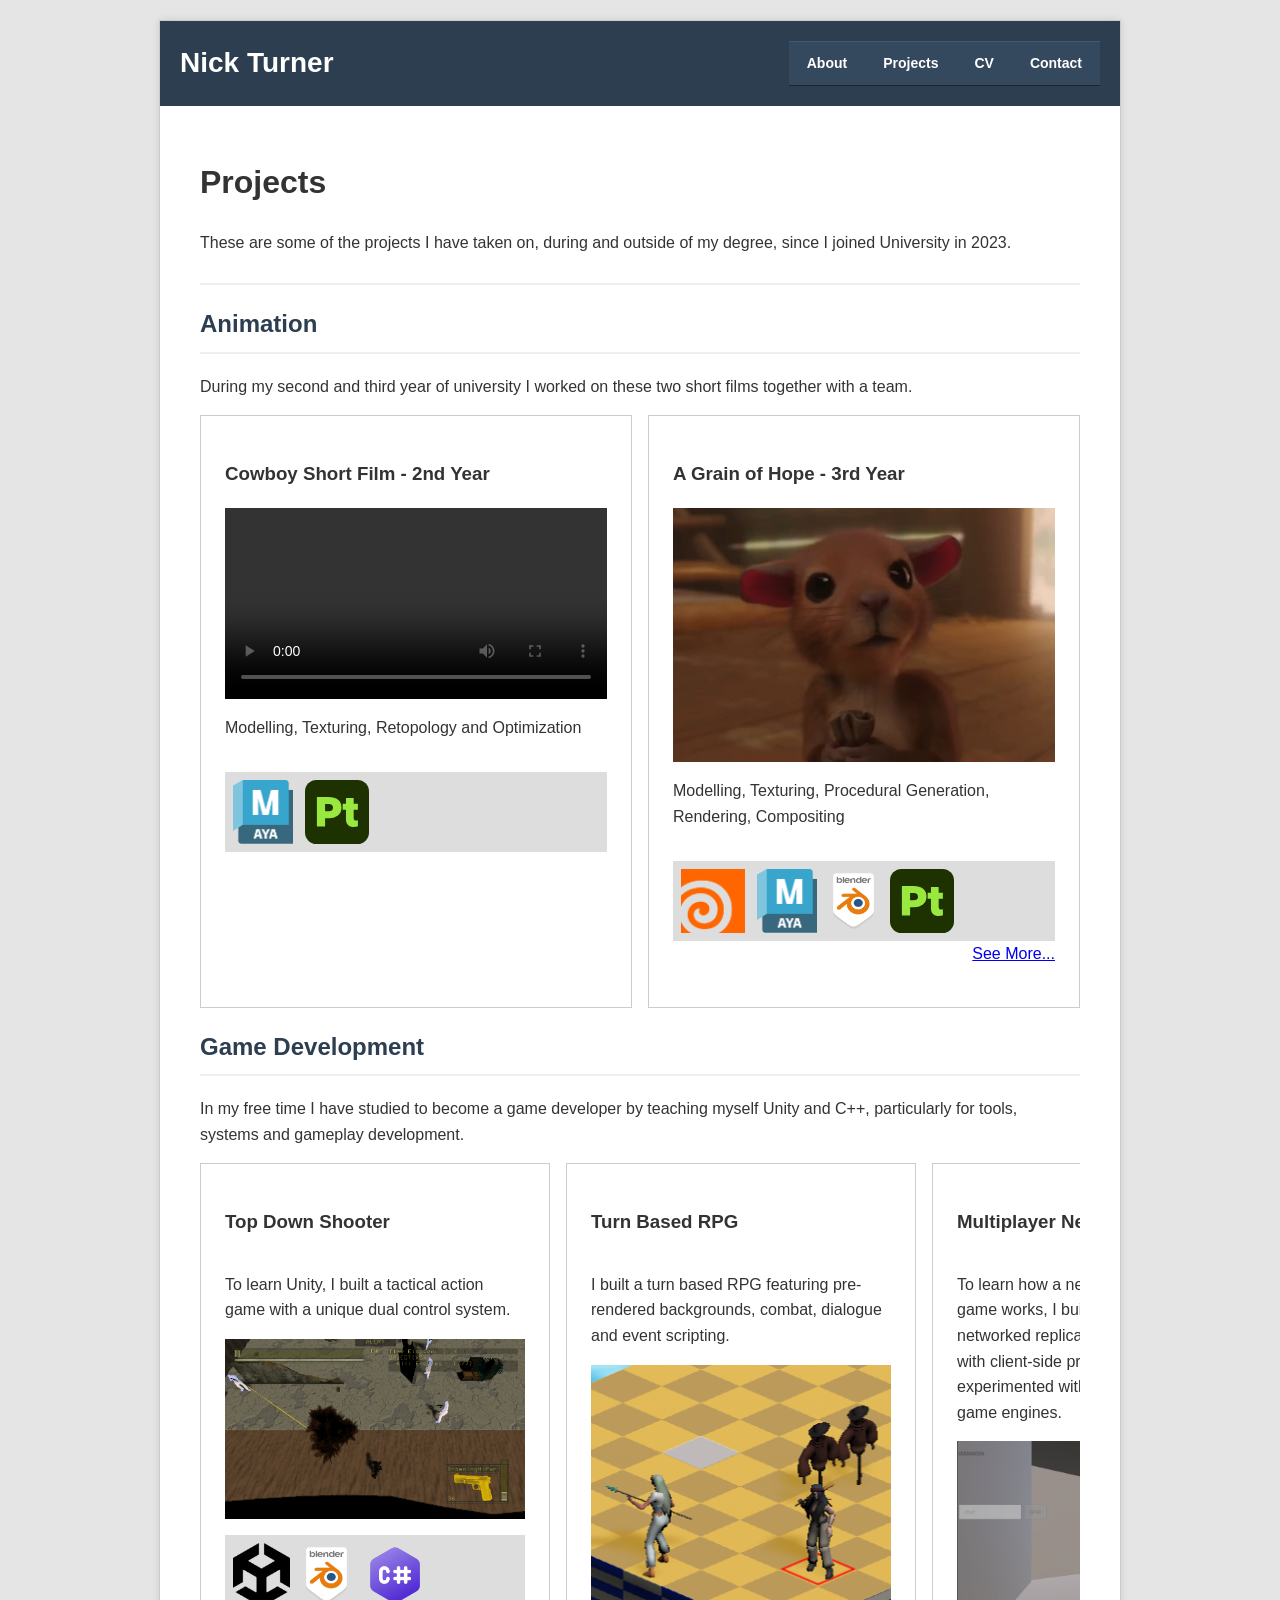
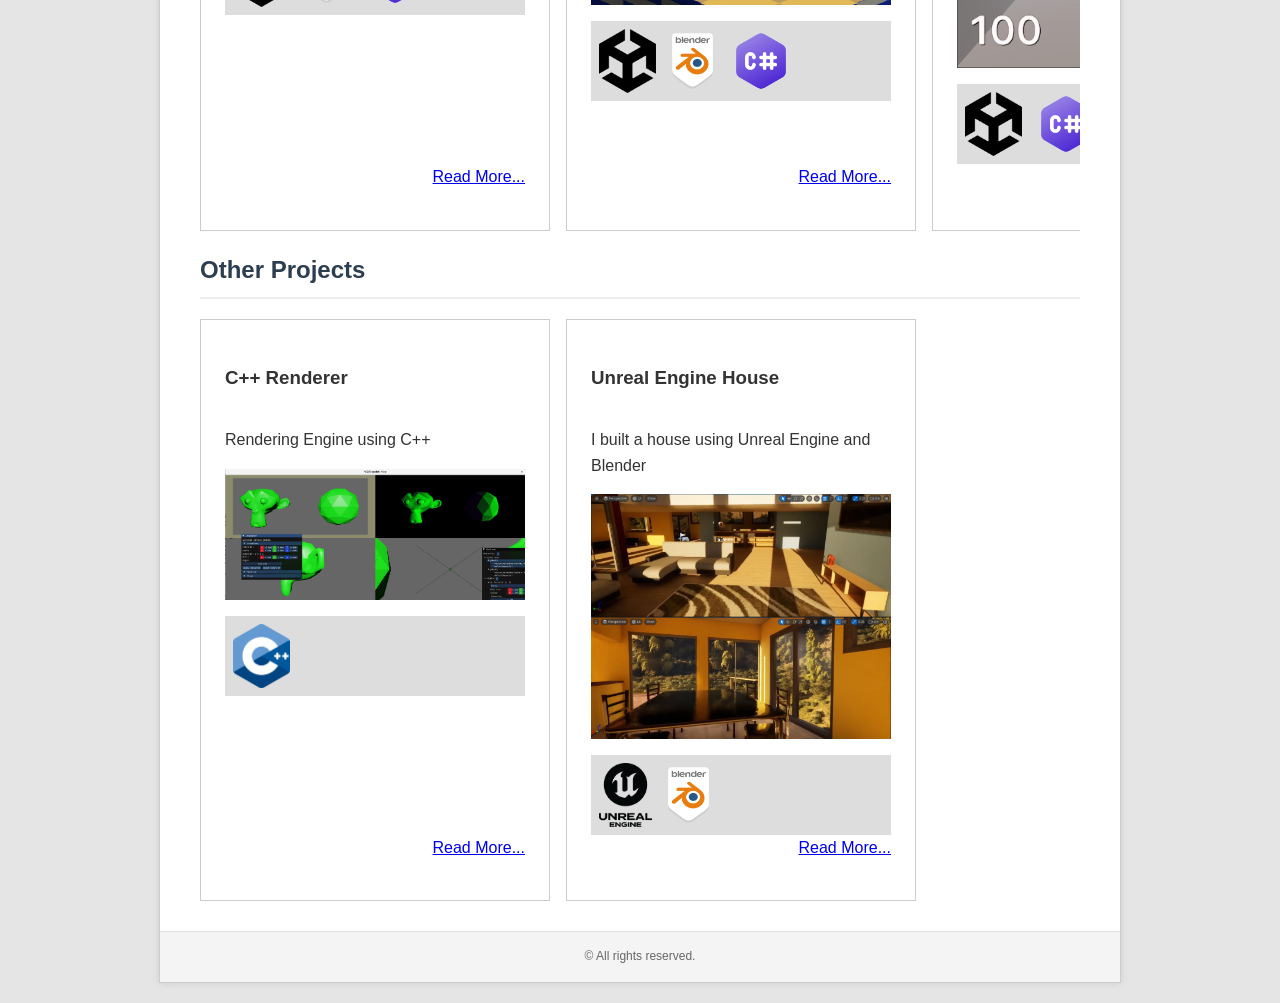
<file: projects.html>
<!DOCTYPE html>
<html lang="en">
<head>
    <meta charset="UTF-8">
    <title>My Website</title>
    <link rel="stylesheet" href="css/style.css">
</head>
<body>

    <div id="container">
        <header>
            <h1>Nick Turner</h1>

            <nav>
            <ul>
                <li><a href="index.html">About</a></li>
                <li><a href="projects.html">Projects</a></li>
                <li><a href="cv.pdf">CV</a></li>
                <li><a href="contact.html">Contact</a></li>
            </ul>
        </nav>
        </header>

        <main>
            <h1>Projects</h1>
			<p>These are some of the projects I have taken on, during and outside of my degree, since I joined University in 2023.</p>
			<h2></h2>

			<h2>Animation</h2>
			<p>During my second and third year of university I worked on these two short films together with a team.</p>
            <div class="card-container">
  					<div class="card equal-width">
                        <h3>
                            Cowboy Short Film - 2nd Year
                        </h3>
                        <video width="640" height="480" controls >
			                <source src="videos/ropanimation.mp4" type="video/mp4">
		                </video>
                        <p>Modelling, Texturing, Retopology and Optimization</p>
                        <div class="tech-stack">
                            <img src="images/autodesk-maya.png" alt = "Maya" title="Maya">
                            <img src="images/pt_appicon_256.svg" alt = "Substance Painter" title="Substance Painter">
                        </div>
                    </div>
  					<div class="card equal-width">
                        <h3>
                            A Grain of Hope - 3rd Year
                        </h3>
                        <img  src="images/AGOH.png" class="project-media">

                        <p>Modelling, Texturing, Procedural Generation, Rendering, Compositing</p>
                        <div class="tech-stack">
                            <img src="images/houdini_badge_flat.png" alt = "Houdini" title="Houdini">
                            <img src="images/autodesk-maya.png" alt = "Maya" title="Maya">
                            <img src="images/blender-logo.png" alt = "Blender" title="Blender">
                            <img src="images/pt_appicon_256.svg" alt = "Substance Painter" title="Substance Painter">
                        </div>
                        <p class="link"><a href="agoh.html">See More...</a></p>
                    </div>
				</div>
			<h2>Game Development</h2>
            <p>In my free time I have studied to become a game developer by teaching myself Unity and C++, particularly for tools, systems and gameplay development.</p>
            <div class="card-container">
  				<div class="card fixed-width">
                    <h3>Top Down Shooter</h3>
                    <p>To learn Unity, I built a tactical action game with a unique dual control system.</p>
                    <img src="images/shooter_gameplay.png">
                    <div class="tech-stack">
                        <img src="images/unity-logo.png" alt = "Unity" title="Unity">
                        <img src="images/blender-logo.png" alt = "Blender" title="Blender">
                        <img src="images/csharp-logo.webp" alt = "C#" title="C#">
                    </div>
                    <p class="link"><a href="shooter.html">Read More...</a></p>
                </div>
  				<div class="card fixed-width">
                    <h3>Turn Based RPG</h3>
                    <p>I built a turn based RPG featuring pre-rendered backgrounds, combat, dialogue and event scripting.</p>
                    <img src="images/Screenshot_RPG.png" class="project-media">
                    
                    
                    <div class="tech-stack">
                        <img src="images/unity-logo.png" alt = "Unity" title="Unity">
                        <img src="images/blender-logo.png" alt = "Blender" title="Blender">
                        <img src="images/csharp-logo.webp" alt = "C#" title="C#">
                    </div>
                    <p class="link"><a href="rpg.html">Read More...</a></p>
                </div>
  				<div class="card fixed-width">
                    <h3>Multiplayer Networking</h3>
                    <p>To learn how a networked multiplayer game works, I built a source/quake style networked replication system in Unity, with client-side prediction. After this, I experimented with various open source game engines.</p>
                    <img  src="images/mult_unity.png" class="project-media">
                    <div class="tech-stack">
                        <img src="images/unity-logo.png" alt = "Unity" title="Unity">
                        <img src="images/csharp-logo.webp" alt = "C#" title="C#">
                    </div>
                    <p class="link"><a href="multiplayer.html">Read More...</a></p>
                </div>
                <div class="card fixed-width">
                    <h3>DS Development</h3>
                    <p>Using the development environment BlocksDS. I have produced software for the Nintendo DS.</p>
                    <div class="tech-stack">
                        <img src="images/blocksds-logo.png" alt = "BlocksDS" title="BlocksDS">
                        <img src="images/cpp_logo.png" alt = "C++" title="C++">
                    </div>
                    <p class="link"><a href="projects/ds.html">Read More...</a></p>
                </div>
			</div>

            <h2>Other Projects</h2>
            <div class="card-container">
                <div class="card fixed-width">
                    <h3>C++ Renderer</h3>
                    <p>Rendering Engine using C++</p>
                    <img src="images/renderview.png">
                    <div class="tech-stack">
                        <img src="images/cpp_logo.png" alt = "C++" title="C++">
                    </div>
                    <p class="link"><a href="house.html">Read More...</a></p>
                </div>
  				<div class="card fixed-width">
                    <h3>Unreal Engine House</h3>
                    <p>I built a house using Unreal Engine and Blender</p>
                    <img src="images/house_interior_2.png">
                    <img src="images/house_interior_3.png">
                    <div class="tech-stack">
                        <img src="images/ue_logo.png" alt = "Unity" title="Unity">
                        <img src="images/blender-logo.png" alt = "Blender" title="Blender">
                    </div>
                    <p class="link"><a href="house.html">Read More...</a></p>
                </div>
			</div>
        </main>

        <footer>
            &copy; All rights reserved.
        </footer>
    </div>

</body>
</html>
</file>
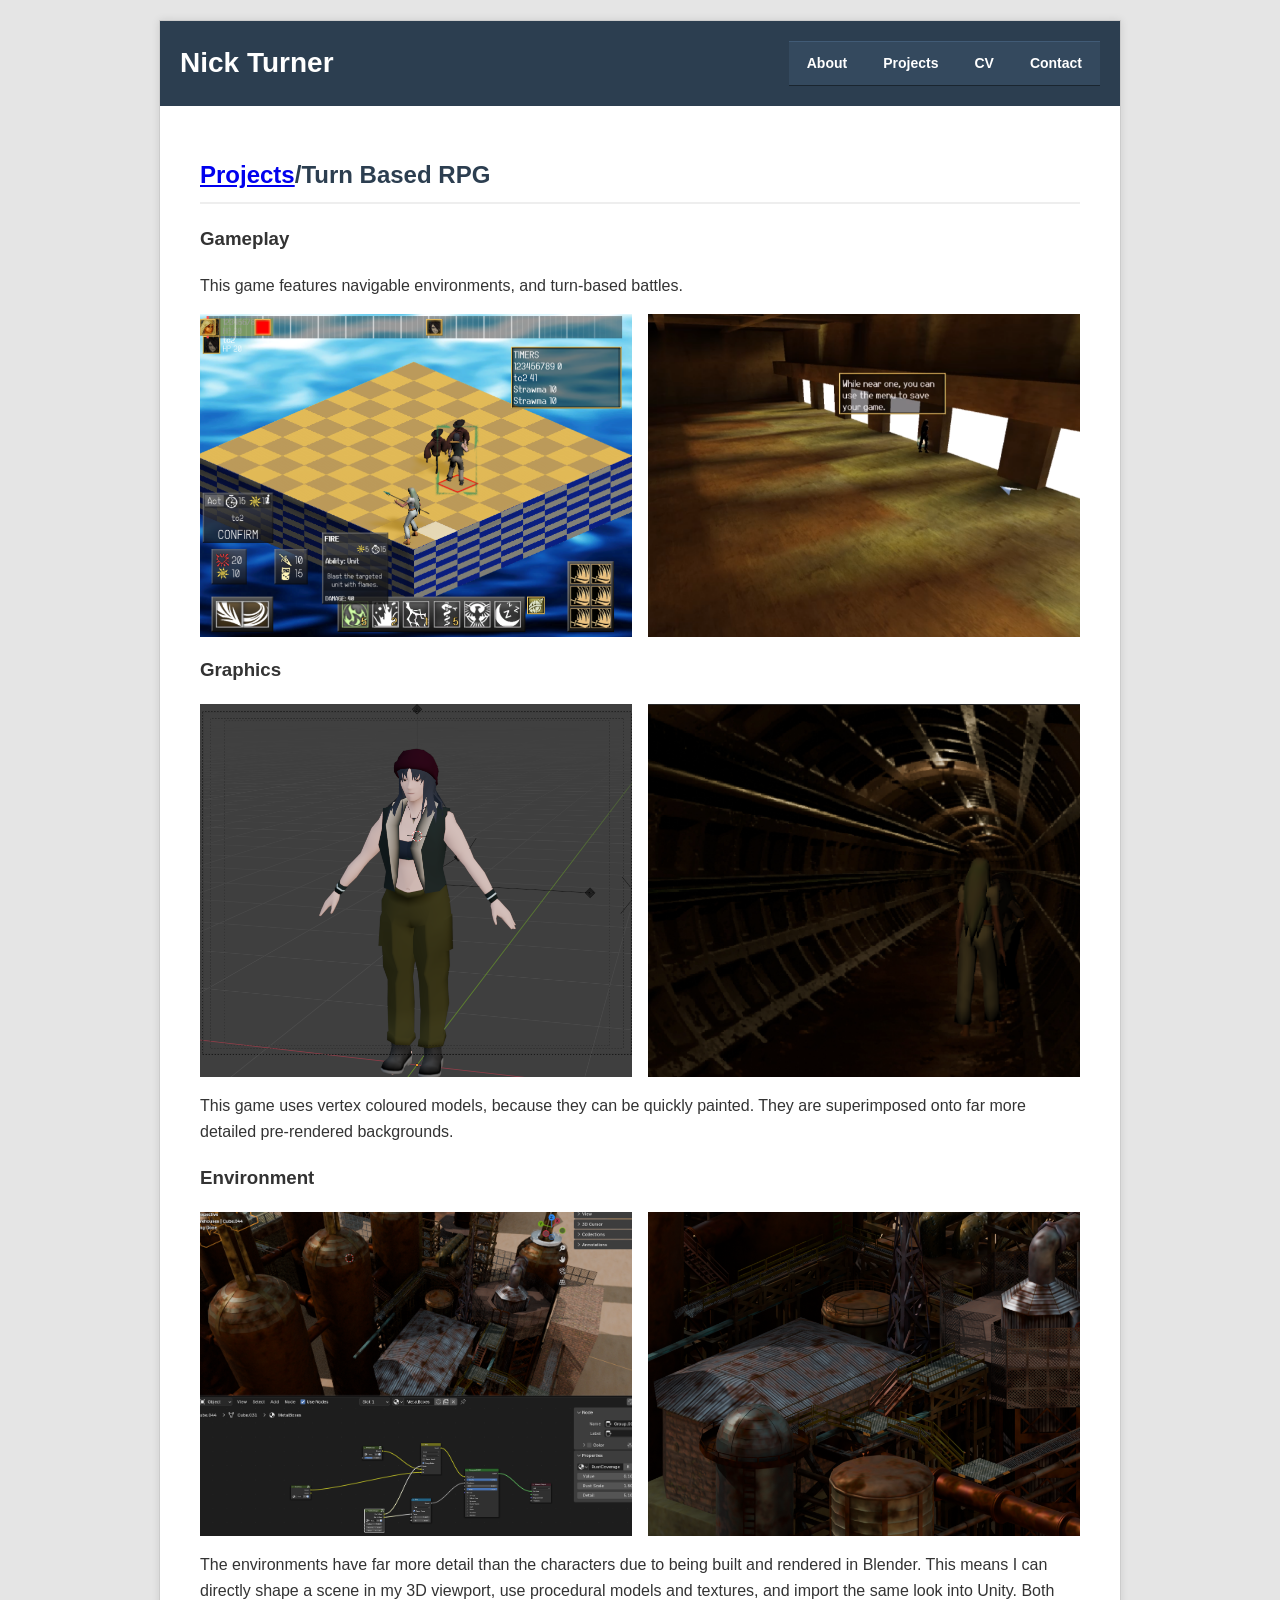
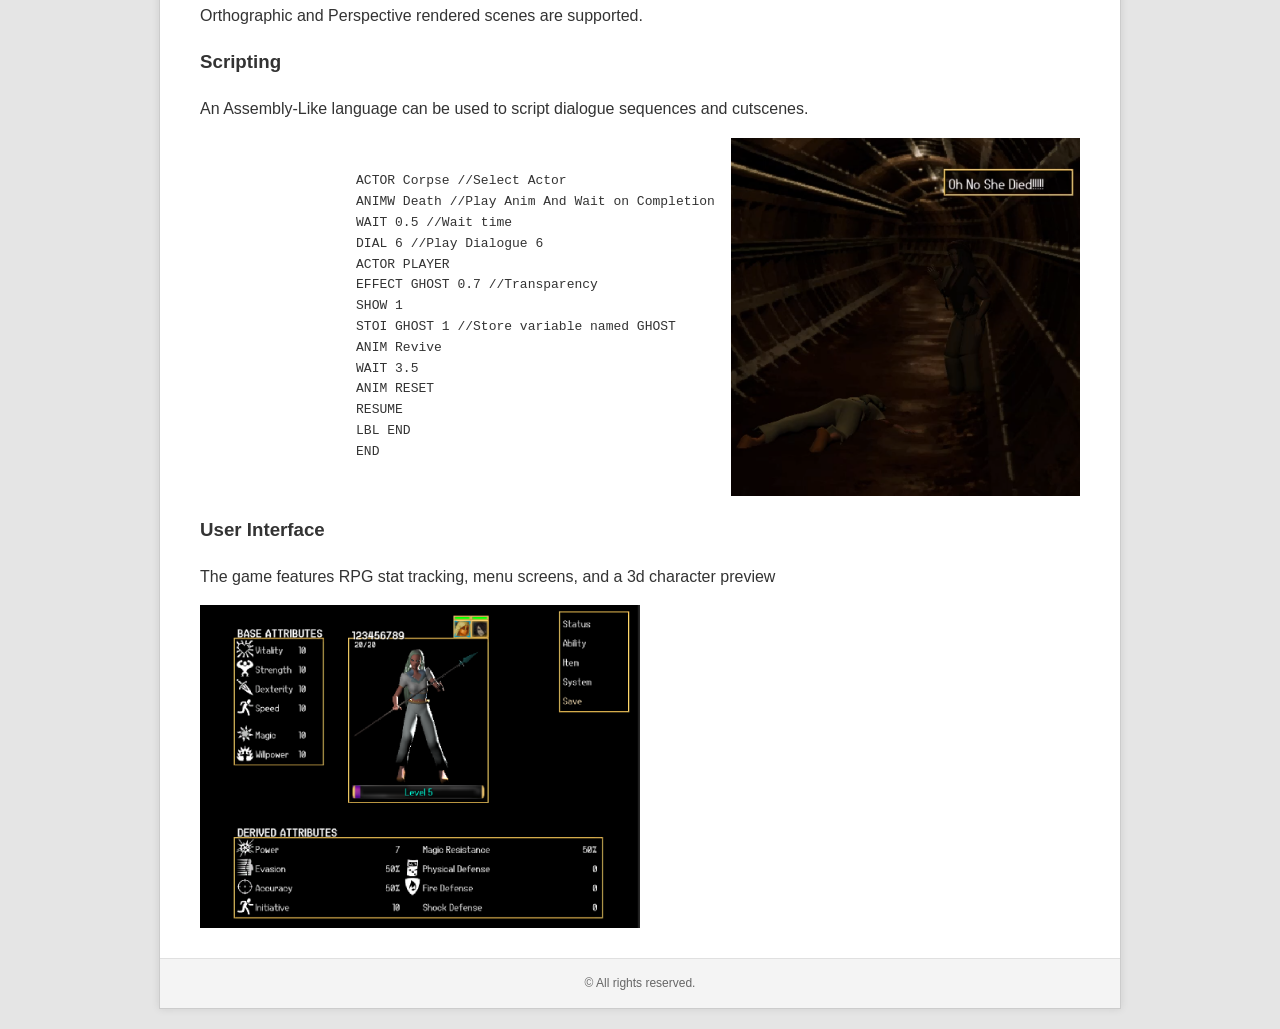
<file: rpg.html>
<!DOCTYPE html>
<html lang="en">
<head>
    <meta charset="UTF-8">
    <title>My Website</title>
    <link rel="stylesheet" href="css/style.css">
</head>
<body>

    <div id="container">
        <header>
            <h1>Nick Turner</h1>

            <nav>
            <ul>
                <li><a href="index.html">About</a></li>
                <li><a href="projects.html">Projects</a></li>
                <li><a href="cv.pdf">CV</a></li>
                <li><a href="contact.html">Contact</a></li>
            </ul>
        </nav>
        </header>

        <main>
            <h2><a href="projects.html">Projects</a>/Turn Based RPG</h2>
             <!--This is a comment. Comments are not displayed in the browser
			<video width="848" height="480" controls >
			    <source src="videos/placeholder.mp4" type="video/mp4">
		    </video>
            <p>TODO: Edited video quickly showing every game subsystem</p>
            -->
            <h3>Gameplay</h3>
			<p>This game features navigable environments, and turn-based battles.</p>
            <div class="image-container">
                <img src="images/rpg_combat.png" >
                <img src="images/rpg_navigation.png">
            </div>
			<h3>Graphics</h3>
            <div class="image-container">
                <img src="images/rpgchar1.png">
                <img src="images/rpgtunel.png">
            </div>
			<p>This game uses vertex coloured models, because they can be quickly painted. They are superimposed onto far more detailed pre-rendered backgrounds.</p>
			<h3>Environment</h3>
            <div class="image-container">
                <img src="images/industrial_blender.png" >
                <img src="images/color_layer1_0013.png">
            </div>
			<p>The environments have far more detail than the characters due to being built and rendered in Blender. This means I can directly shape a scene in my 3D viewport, use procedural models and textures, and import the same look into Unity. Both Orthographic and Perspective rendered scenes are supported.</p>
			
			<h3>Scripting</h3>
			<p>An Assembly-Like language can be used to script dialogue sequences and cutscenes.</p>
            <div class="image-container">
                
                <pre><code>
                    ACTOR Corpse //Select Actor
                    ANIMW Death //Play Anim And Wait on Completion
                    WAIT 0.5 //Wait time
                    DIAL 6 //Play Dialogue 6
                    ACTOR PLAYER
                    EFFECT GHOST 0.7 //Transparency
                    SHOW 1
                    STOI GHOST 1 //Store variable named GHOST
                    ANIM Revive
                    WAIT 3.5
                    ANIM RESET
                    RESUME
                    LBL END
                    END
                </code></pre>
                <img src="images/rpg_dialogue.png">
            </div>
            
            <h3>User Interface</h3>
            <p>The game features RPG stat tracking, menu screens, and a 3d character preview</p>
            <div class="image-container">
                <img src="images/rpg.png" >
            </div>
        </main>

        <footer>
            &copy; All rights reserved.
        </footer>
    </div>

</body>
</html>
</file>
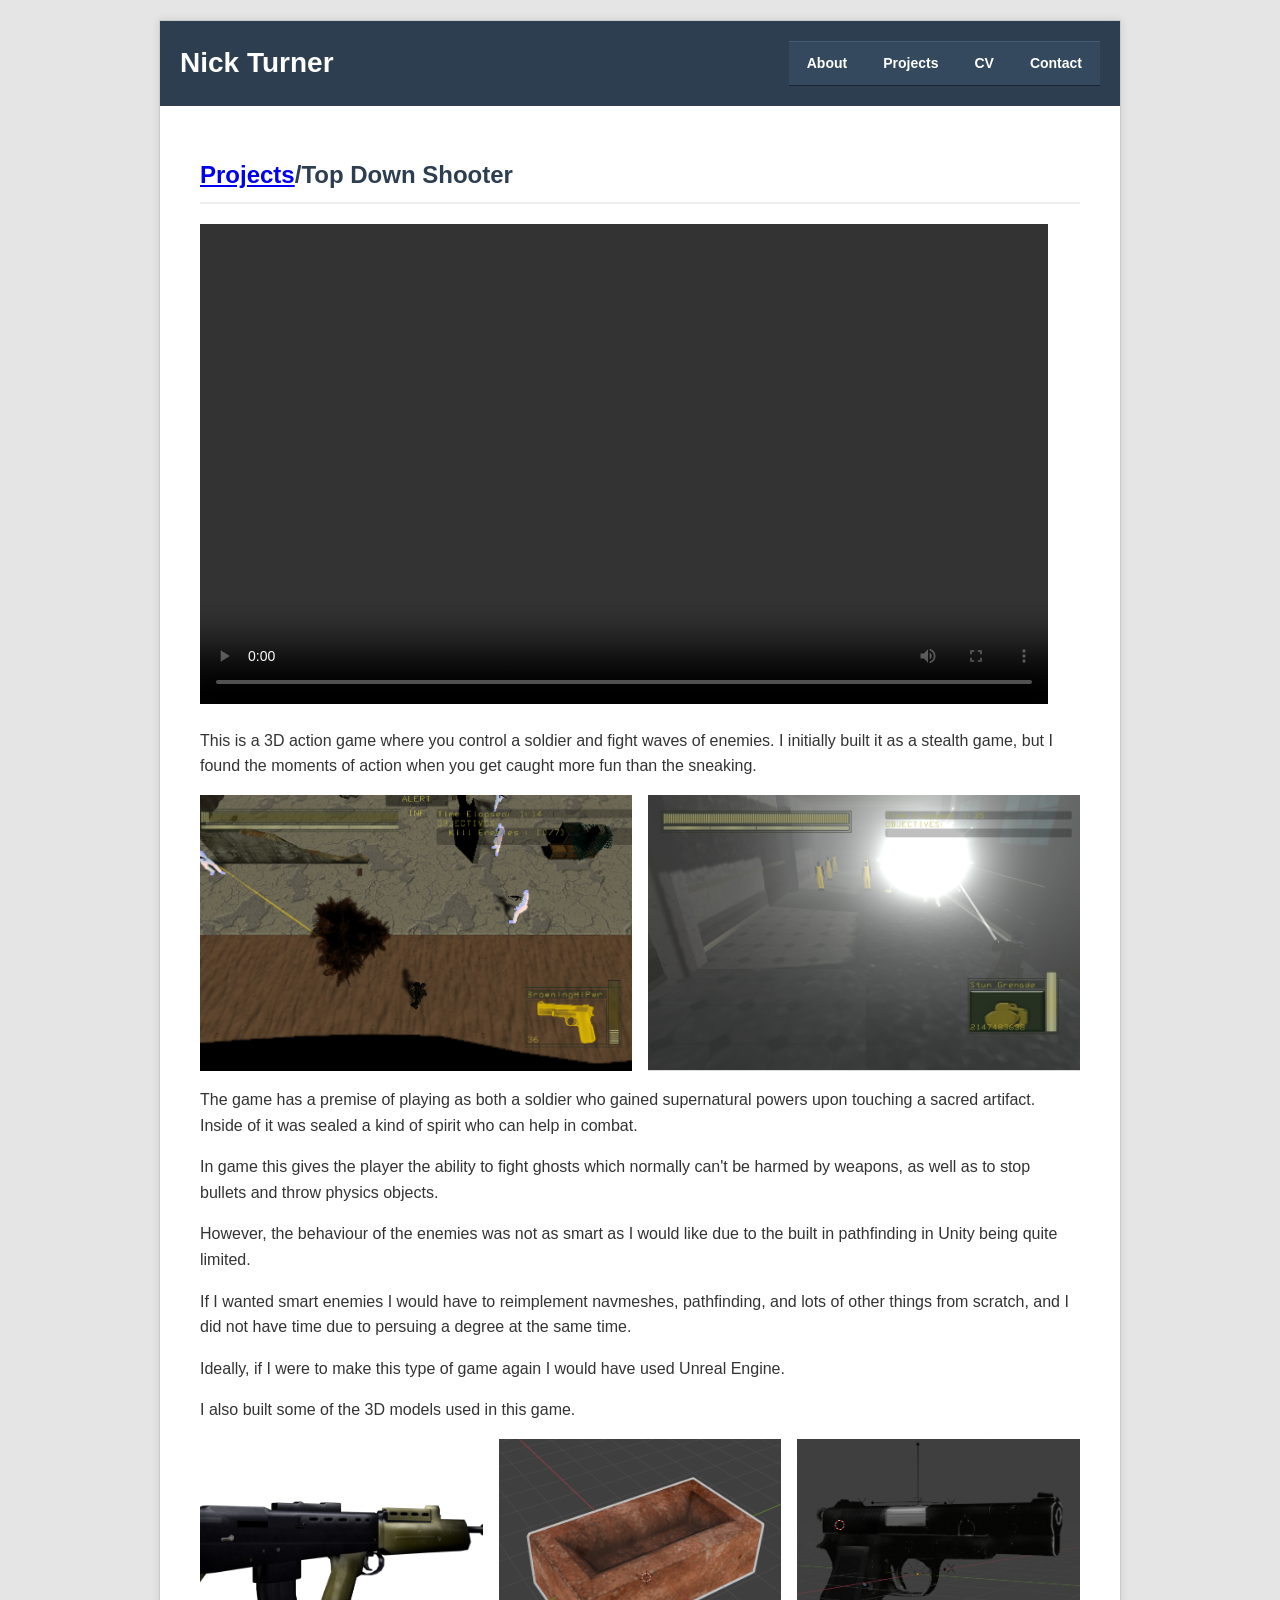
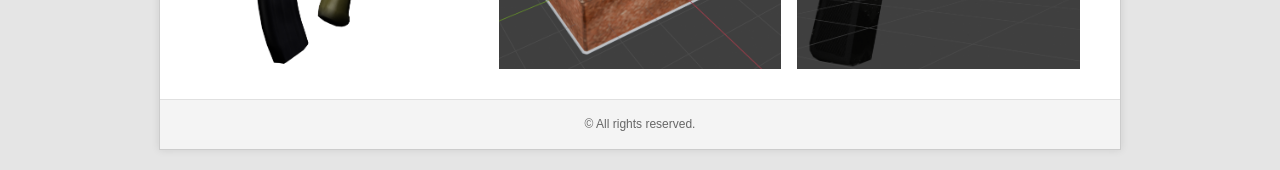
<file: shooter.html>
<!DOCTYPE html>
<html lang="en">
<head>
    <meta charset="UTF-8">
    <title>My Website</title>
    <link rel="stylesheet" href="css/style.css">
</head>
<body>

    <div id="container">
        <header>
            <h1>Nick Turner</h1>

            <nav>
            <ul>
                <li><a href="index.html">About</a></li>
                <li><a href="projects.html">Projects</a></li>
                <li><a href="cv.pdf">CV</a></li>
                <li><a href="contact.html">Contact</a></li>
            </ul>
        </nav>
        </header>

        <main>
            <h2><a href="projects.html">Projects</a>/Top Down Shooter</h2>
			<video width="848" height="480" controls >
			    <source src="videos/soldiergame.mp4">
		    </video>

			<p>This is a 3D action game where you control a soldier and fight waves of enemies. I initially built it as a stealth game, but I found the moments of action when you get caught more fun than the sneaking.</p>
            <div class="image-container">
                <img src="images/shooter_gameplay.png">
                <img src="images/shooter_gameplay_2.png">
            </div>
            <p>The game has a premise of playing as both a soldier who gained supernatural powers upon touching a sacred artifact. Inside of it was sealed a kind of spirit who can help in combat.</p>
            <p>In game this gives the player the ability to fight ghosts which normally can't be harmed by weapons, as well as to stop bullets and throw physics objects.</p>
            <p>However, the behaviour of the enemies was not as smart as I would like due to the built in pathfinding in Unity being quite limited.</p>
            <p>If I wanted smart enemies I would have to reimplement navmeshes, pathfinding, and lots of other things from scratch, and I did not have time due to persuing a degree at the same time.</p>
            <p>Ideally, if I were to make this type of game again I would have used Unreal Engine.</p>
        
            <p>I also built some of the 3D models used in this game.</p>
            <div class="image-container">
                <img src="images/sa80_render.png">
                <img src="images/shooter_brick.png">
                <img src="images/shooter_pistol.png">
            </div>
        </main>

        <footer>
            &copy; All rights reserved.
        </footer>
    </div>

</body>
</html>
</file>
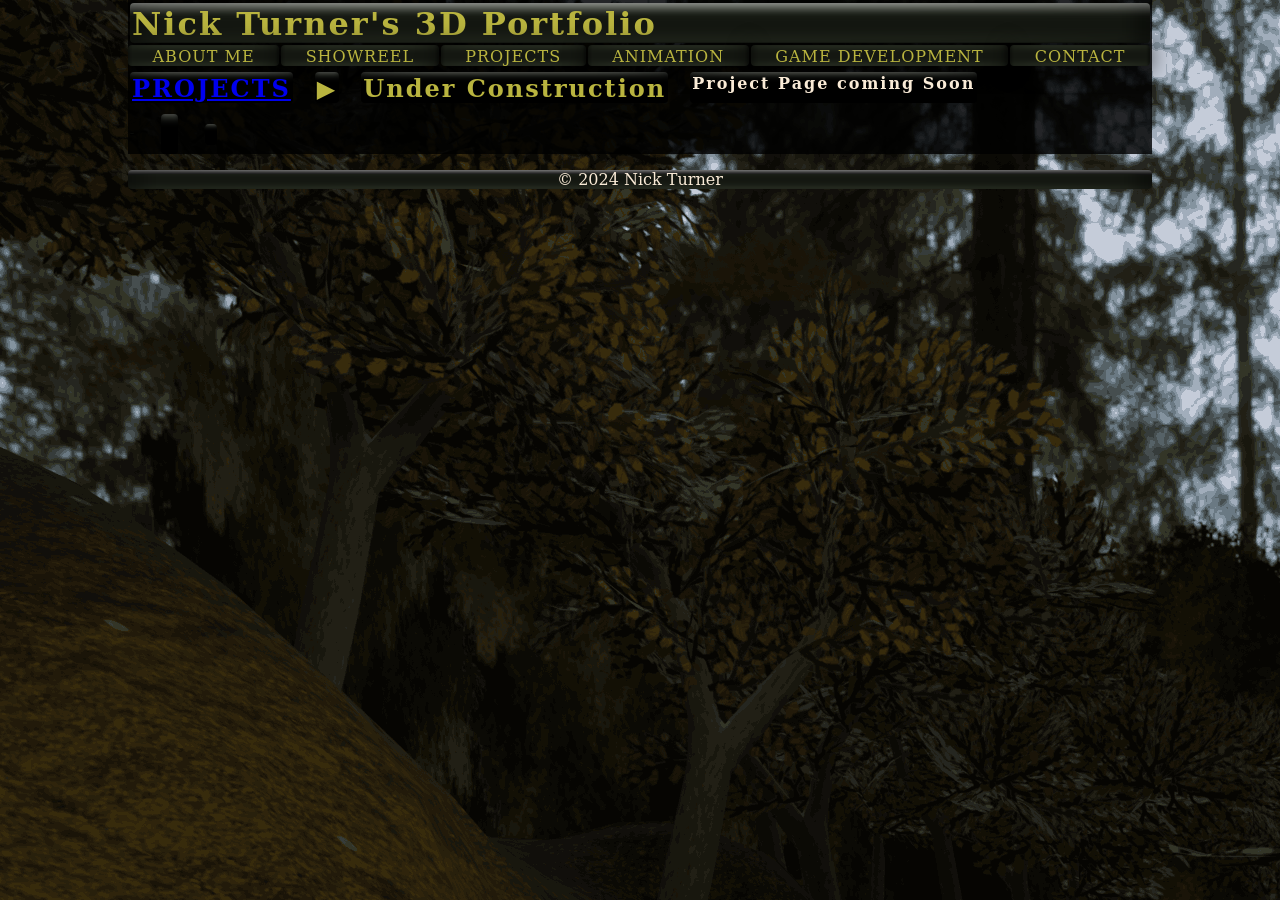
<file: unfinished.html>
<!doctype html>
<html>
<head>
	<meta charset="utf-8">
	<meta http-equiv="X-UA-Compatible" content="IE=edge">
	<meta name="viewport" content="width=device-width, initial-scale=1">
	<title>City Designer</title>
	<link href="css/multiColumnTemplate.css" rel="stylesheet" type="text/css">
	<link rel="icon" type="image/x-icon" href ="/favicon.ico">
<!-- HTML5 shim and Respond.js for IE8 support of HTML5 elements and media queries -->
<!-- WARNING: Respond.js doesn't work if you view the page via file:// -->
<!--[if lt IE 9]>
      <script src="https://oss.maxcdn.com/html5shiv/3.7.2/html5shiv.min.js"></script>
      <script src="https://oss.maxcdn.com/respond/1.4.2/respond.min.js"></script>
    <![endif]-->
</head>
<body>
<div class="container">
  <header>
    <div class="primary_header">
<h1 > Nick Turner's 3D Portfolio&nbsp; &nbsp;</h1>
    </div>
<nav class="secondary_header" id="menu">
      <ul>
	    <li><a href ="index.html">ABOUT ME</a></li>
		<li><a href ="showreel.html">SHOWREEL</a></li>
        <li><a href ="modelling.html">PROJECTS</a></li>
	    <li><a href = "animation.html">ANIMATION</a></li>
        <li>GAME DEVELOPMENT</li>
        <li>CONTACT</li>
      </ul>
    </nav>
  </header>
  <div class="pageTitle">
	<h2><a href ="modelling.html">PROJECTS</a></h2>
	<h2>▶</h2>
	<h2>Under Construction</h2>
		<p>Project Page coming Soon </p>
	</div>
<div>
	<p></p>
<h1>&nbsp;</h1>
<p>&nbsp;</p>
</div>
</div>
</body>
	<footer>
	<p> © 2024 Nick Turner</p>
</footer>
</html>
</file>
<file: css/style.css>
/* Page Background */
        body {
            background-color: #e5e5e5;
            font-family: Arial, Helvetica, sans-serif;
            margin: 0;
            padding: 20px 0;
            color: #333333;
            line-height: 1.6;
        }

        /* The Main "Paper" Document */
        #container {
            width: 960px;
            margin: 0 auto;
            background-color: #ffffff;
            border: 1px solid #cccccc;
            box-shadow: 0px 0px 8px rgba(0, 0, 0, 0.1);
        }

        header {
            background-color: #2c3e50;
            color: #ffffff;
            padding: 20px;
            display: flex;
            align-items: center;
            justify-content: space-between; /* Title left, Nav right */
        }

        header h1 {
            margin: 0;
            font-size: 28px;
        }

        /* Top Navigation Bar */
        nav {
            background-color: #34495e;
            border-top: 1px solid #415b76;
            border-bottom: 1px solid #1a252f;
        }

        nav ul {
            list-style-type: none;
            margin: 0;
            padding: 0;
            overflow: hidden;
        }

        nav li {
            float: left;
        }

        nav a {
            display: block;
            color: #ffffff;
            text-decoration: none;
            padding: 10px 18px;
            font-size: 14px;
            font-weight: bold;
        }

        nav a:hover {
            background-color: #1abc9c;
        }

        /* Document Body Area */
        main {
            padding: 30px 40px;
        }

        h2 {
            color: #2c3e50;
            border-bottom: 2px solid #eeeeee;
            padding-bottom: 8px;
        }

        /* Footer */
        footer {
            background-color: #f4f4f4;
            border-top: 1px solid #e0e0e0;
            text-align: center;
            padding: 15px;
            font-size: 12px;
            color: #666666;
        }

        .image-container {
            display: flex;
            flex-direction: row;
            width: 100%;
            overflow: hidden;
            gap: 1rem; /* Spacing between boxes */
        }

        .image-container > img{
            flex: 1;
            min-width: 0;
            max-width: 50%;
            height: auto;
            object-fit: cover;
        }

        .image-container > a{
            flex: 1;
            min-width: 0;
            max-width: 50%;
            height: auto;
            object-fit: cover;
        }

        .image-container > a > img{
            
            min-width: 100%;
            max-width: 100%;
        }

        .card-container {
            display: flex;
            gap: 1rem; /* Spacing between boxes */
            overflow-x: auto;
            overflow-y: hidden;

            -webkit-overflow-scrolling: touch;
            scroll-snap-type: x mandatory;
        }

        .card {
            padding: 1.5rem;
            border: 1px solid #ccc;
            display: flex;
            flex-direction: column;
        }

        .card img.project-media{
            max-width: 100%;
            height: auto;
            display: block;
        }

        .card p.link{
            text-align: right;
            margin-top: auto;
        }

        .fixed-width{
            width: 300px;
            flex-shrink: 0;
        }

        .equal-width{
            flex: 1;
        }

        .card video{
            width: 100%;
            height: auto;
            object-fit: cover;
        }

        .tech-stack{
            display: flex;
            align-items: center;
            gap: 0.75rem;
            margin-top: 1rem;
            padding: 0.5rem;
            background-color: #66666638;
        }

        .tech-stack img{
            height: 64px;
            width: auto;
            object-fit: contain;
        }
</file>
<file: css/multiColumnTemplate.css>
@charset "UTF-8";
.container {
	width: 100%;
	height:100%;
	margin-left: auto;
	margin-right: auto;
	border-bottom-width: 0px;
	padding-left: 0px;
	padding-top: 1px;
	padding-right: 0px;
	padding-bottom: 0px;
	background-color: #000000D0;
	align-content: center;
}
.container h1, h2{
	background-blend-mode:soft-light;
	background-image: url("../images/BoxBG.png") , url("../images/ButtonGradient.png");;
	background-size: 100% 100%;
	background-repeat: no-repeat;
	border-radius: 4px 4px 4px 4px;
	display: inline-block;
	width: auto;
	height: auto;
	font-weight: bold;
	font-style: normal;
	color: #B9B43F;
	margin: 1px 20px 0px 2px;
	padding: 2px 2px 0px 2px;
	letter-spacing: 2px;
	vertical-align: middle;
}
.container  p, li{
	background-blend-mode:soft-light;
	background-image: url("../images/BoxBG.png") , url("../images/ButtonGradient.png");;
	background-size: 100% 100%;
	background-repeat: no-repeat;
	border-radius: 4px 4px 4px 4px;
	display: inline-block;
	width: auto;
	height: auto;
	font-weight: bold;
	font-style: normal;
	color:darkkhaki;
	margin: 1px 20px 0px 2px;
	padding: 2px 2px 0px 2px;
	letter-spacing: 2px;
	vertical-align: middle;
}



.container h3{
	background-blend-mode:soft-light;
	background-image: url("../images/BoxBG.png") , url("../images/ButtonGradient.png");;
	background-size: 100% 100%;
	background-repeat: no-repeat;
	border-radius: 4px 4px 4px 4px;
	display: inline-block;
	width: auto;
	height: auto;
	font-weight: bold;
	font-style: normal;
	color: #B9B43F;
	margin: 1px 20px 0px 2px;
	padding: 2px 2px 0px 2px;
	letter-spacing: 2px;
	vertical-align: middle;
}
.container .pageTitle p{
	display: inline-block;
	color: antiquewhite;
	width: auto;
	flex-shrink: 1;
	
}

.container .pageTitle img{
	background-image: url("../images/BoxBG.png");
	background-size: 100% 100%;
	border: 2px solid #E0D67B
		;
	border-radius: 4px;
}
.container .pageTitle {
	display: flex;
	background-size: 100% 100%;
	vertical-align: middle;
	flex-direction: row;
	margin-bottom: 10px;
}
.row {
	width: 100%;
	margin-top: 0px;
	margin-right: 0px;
	margin-bottom: 0px;
	margin-left: 0px;
	padding-top: 0px;
	padding-right: 0px;
	padding-bottom: 0px;
	padding-left: 0px;
	display: inline-block
}
.row.blockDisplay {
	display: block;
}
.videoHolder {
	display: flex;
	flex-direction: row;
}

.videoHolder ul{
	flex-direction: column;
}
.videoInfo div{
	display: flex;
	flex-direction: column
}

.videoHolder li{
	display:block;
	width: auto;
	color: lightslategrey;
	margin-bottom: 2px;
}
.videoHolder p{
	display: block;
	vertical-align: top;
}
.displayIcon{
	width: 64px;
	height: 64px;
	margin-right: 10px;
}

.portfolioTable table{
	margin-left: auto;
	margin-right: auto;
}

.portfolioTable div{
	display: flex;
	flex-direction: column;
	flex-grow: 0;
	align-content: center;
	height: 192px;
	width: 256px;
	border-radius: 4px;
	margin-right: 2px;
	margin-bottom: 2px;
	padding-left: 0px;
}

.portfolioTable h1{
	position: relative;
	flex: none;
	text-align: center;
	width: 100%;

	user-select: none;
	margin-top: 0;

	z-index:+1;
}

.portfolioTable a{
	position: relative;
	width: 100%;
	height: 100%;
	top: 0px;
	left: 0px;
}

.portfolioTable img{
	position: relative;
	width: 100%;
	height: 100%;
	flex-shrink: 1;
	flex-grow: 0;
	background-image: url("../images/BoxBG.png");
	background-size: 100% 100%;
	border: 2px inset #212121;
	border-radius: 4px;
}

.columns {
	width: 25%;
	float: left;
	color: #A5A5A5;
	line-height: 24px;
	padding-top: 10px;
	padding-bottom: 10px;
	text-align: justify;
	margin-top: 15px;
	margin-bottom: 15px;
	padding-left: 0px;
	padding-right: 0px;
	margin-left: 0px;
	margin-right: 0px;
}
.row .columns p {
	padding-left: 10%;
	padding-right: 10%;
}
.container .columns h4 {
	text-align: center;
}

.primary_header header{
	display: flex;
	flex-direction: column;
	
}
.primary_header div{
	
	background-image: url("../images/BoxBG.png"), url("../images/ButtonGradient.png");
	background-repeat: no-repeat;
	background-size: 100% 100%;
	padding-top: 2px;
	padding-bottom: 2px;
	padding-left: 10px;
	border-radius: 4px 4px 4px 4px;
	margin-bottom: 1px;
	flex: auto;
	flex-direction: row;
	clear: left;
	display: flex;
	text-align: center;
}
.primary_header h1{
	background-image: url("../images/BoxBG.png"), url("../images/ButtonGradient.png");
	background-blend-mode: screen;
	background-size: 100% 100%;
	border-radius: 4px 4px 4px 4px;
	display: flex;
	font-weight: bold;
	font-style: normal;
	text-align: left;
	color: #B9B43F;
	margin: 2px 2px 2px 2px;
	flex: auto;
	letter-spacing: 2px;
	vertical-align: middle;
}
.secondary_header {
	width: 100%;
	padding-bottom: 5px;
	clear: left;
}
.container .secondary_header ul {
	display: flex;
	margin-top: 0%;
	margin-right: auto;
	margin-bottom: 0px;
	margin-left: auto;
	padding-top: 0px;
	padding-right: 0px;
	padding-bottom: 0px;
	padding-left: 0px;
	width: 100%;
	text-align: center;
}


.secondary_header li{
	display: inline;
	flex-grow: 1;
	flex-shrink: 1;
	list-style: none;
	float: left;
	margin-right: 2px;
	margin-top: 0px;
	font-weight: normal;
	color: #B9B43F;
	letter-spacing: 1px;
	margin-left: auto;
	text-align: center;
	transition: all 0.3s linear;
	background-image: url("../images/BoxBG.png");
	background-size: 100% 100%;
	border-radius: 4px 4px 4px 4px;
	box-shadow: -1px 2px 19px 5px rgba(0,0,0,0.49);
}
.secondary_header a{
	text-decoration: none;
	color: #B9B43F;
}
.secondary_header li:hover {
	cursor: pointer;
	
	background-image: url("../images/BoxBG.png"), url("../images/ButtonGradient.png");
	background-blend-mode:overlay;
}

.noDisplay {
	display: none;
}

.container .left_article p {
	padding-left: 5%;
	padding-right: 5%;
	text-align: justify;
	line-height: 24px;
	margin-top: 30px;
	margin-bottom: 15px;
	color: #B3B3B3;
}
.right_article {
	width: 40%;
	float: left;
}
.container .right_article ul {
	margin-top: 0px;
	margin-right: 0px;
	margin-bottom: 0px;
	margin-left: 0px;
	padding-top: 0px;
	padding-right: 0px;
	padding-bottom: 0px;
	padding-left: 0px;
}
.right_article ul li {
	list-style: none;
	text-align: center;
	width: 90%;
	margin-left: auto;
	margin-right: auto;
	margin-top: 10px;
	margin-bottom: 10px;
	padding-top: 15px;
	padding-bottom: 15px;
	color: #FFFFFF;
	font-weight: bold;
	border-radius: 0px;
	transition: all 0.3s linear;
	border-left: 5px solid #717070;
}
.right_article ul li:hover {
	background-color: #717070;
	cursor: pointer;
}

.title {
	display: flex;
	font-weight: bold;
	font-style: normal;
	text-align: left;
	color: #B9B43F;
	margin: 0 0 0 0;
	padding-top: 1%;
	flex: auto;
	letter-spacing: 2px;
	vertical-align: middle;
}

.copyright {
	text-align: center;
	color: #FFFFFF;
	text-transform: uppercase;
	font-weight: lighter;
	letter-spacing: 2px;
	border-top-width: 2px;
}
body {
	max-width: 1024px;
	margin: auto;
	height: auto;
	background-image: url("../images/forest.png");
	background-repeat: repeat;
	font-family: Constantia, "Lucida Bright", "DejaVu Serif", Georgia, "serif"
}

footer{
	max-width: 1024px;
	border-radius: 4px 4px 4px 4px;
	background-image: url("../images/BoxBG.png") , url("../images/ButtonGradient.png");;
	background-blend-mode: lighten;
	background-size: 100% 100%;
	width: auto;
}

footer p{
	color: antiquewhite;
	text-align: center;
}

@media (max-width: 320px) {
.secondary_header ul li {
	float: none;
	margin-top: 28px;
	margin-left: 0px;
	
	width: 100%;
}
.container .secondary_header ul {
	margin-top: 0px;
	margin-right: 0px;
	margin-bottom: 0px;
	margin-left: 0px;
	padding-top: 0px;
	padding-right: 0px;
	padding-bottom: 0px;
	padding-left: 0px;
	height: auto;
	width: 100%;
	text-align: center;
}
.secondary_header {
	margin-top: 0px;
	margin-right: 0px;
	margin-bottom: 0px;
	margin-left: 0px;
	padding-top: 1px;
	padding-bottom: 40px;
	background-image: url("../images/buttonBG.png");
}
.left_article {
	width: 100%;
	height: auto;
}
.right_article {
	width: 100%;
	height: auto;
}
.placeholder {
	width: 100%;
	margin-top: 22PX;
	margin-right: 0px;
	margin-bottom: 22PX;
	margin-left: 0px;
	padding-top: 0px;
	padding-right: 0px;
	padding-bottom: 0px;
	padding-left: 0px;
	max-width: 400px;
	max-height: 200px;
	height: auto;
	mix-blend-mode: exclusion;
}
.columns {
	width: 100%;
	margin-top: 0px;
	margin-right: 0px;
	margin-bottom: 0px;
	margin-left: 0px;
	padding-top: 0PX;
	padding-right: 0PX;
	padding-bottom: 0PX;
	padding-left: 0PX;
}
.columns p {
	padding-left: 10px;
	padding-right: 10px;
}
.column_half.left_half {
	width: 100%;
}
.column_half.right_half {
	width: 100%;
}
.copyright {
	padding-top: 25px;
	padding-bottom: 0px;
	margin-bottom: 0px;
	
}

.social .social_icon img {
	width: 80%;
}
.container .secondary_header {
}
}

@media (min-width: 321px) and (max-width: 768px) {
.secondary_header ul li {
	float: none;
	margin-top: 28px;
	margin-left: 0px;
	width: 100%;
}
.container .secondary_header ul {
	margin-top: 0px;
	margin-right: 0px;
	margin-bottom: 0px;
	margin-left: 0px;
	padding-top: 0px;
	padding-right: 0px;
	padding-bottom: 0px;
	padding-left: 0px;
	height: auto;
	width: 100%;
	text-align: center;
}
.secondary_header {
	margin-top: 0px;
	margin-right: 0px;
	margin-bottom: 0px;
	margin-left: 0px;
	padding-top: 1px;
	padding-bottom: 40px;
}
.left_article {
	width: 100%;
	height: auto;
}
.right_article {
	width: 100%;
	height: auto;
	padding-bottom: 25px;
}
.placeholder {
	margin-top: 0px;
	margin-right: 0px;
	margin-bottom: 0px;
	margin-left: 0px;
	padding-top: 0px;
	padding-right: 0px;
	padding-bottom: 0px;
	padding-left: 0px;
	width: 100%;
	max-width: 100%;
	height: auto;
	max-height: 100%;
}
.columns {
	width: 100%;
	margin-top: 6px;
	margin-right: 0px;
	margin-bottom: 6px;
	margin-left: 0px;
	padding-top: 0px;
	padding-right: 0px;
	padding-bottom: 0px;
	padding-left: 0px;
}
.columns p {
	padding-left: 14px;
	padding-right: 14px;
}
.column_half.left_half {
	width: 100%;
}
.column_half.right_half {
	width: 100%;
}
}

@media (min-width: 769px) and (max-width: 1000px) {
.secondary_header {
	overflow: auto;
	padding-top: 30px;
	padding-bottom: 30px;
}
.secondary_header ul li {
	margin-top: 10px;
	margin-right: 7%;
	margin-bottom: 10px;
	margin-left: 7%;
}
.left_article {
	height: auto;
}
.right_article {
	height: auto;
	padding-bottom: 27px;
}
.placeholder {
	width: 100%;
	margin-left: 0px;
	margin-right: 0px;
	padding-left: 0px;
	padding-right: 0px;
}
.columns {
	width: 50%;
	float: left;
	padding-left: 0px;
	padding-top: 0px;
	padding-right: 0px;
	padding-bottom: 0px;
}
.container .columns p {
	padding-left: 25px;
	padding-right: 25px;
}
}

@media (min-width: 1001px) {
}
.thumbnail {
	width: 100px;
	border-radius: 200px;
	height: 100px;
	margin-left: auto;
}
.thumbnail_align {
	text-align: center;
}
.social {
	text-align: center;
	margin-right: 0px;
	margin-bottom: 0px;
	margin-left: 0px;
	width: 100%;
	background-color: #414141;
	clear: both;
	overflow: auto;
}
.social_icon {
	width: 25%;
	text-align: center;
	float: left;
	transition: all 0.3s linear;
	line-height: 0px;
	padding-top: 7px;
}
.container .social .social_icon:hover {
	cursor: pointer;
	opacity: 0.5;
}
#menu {
}
</file>
